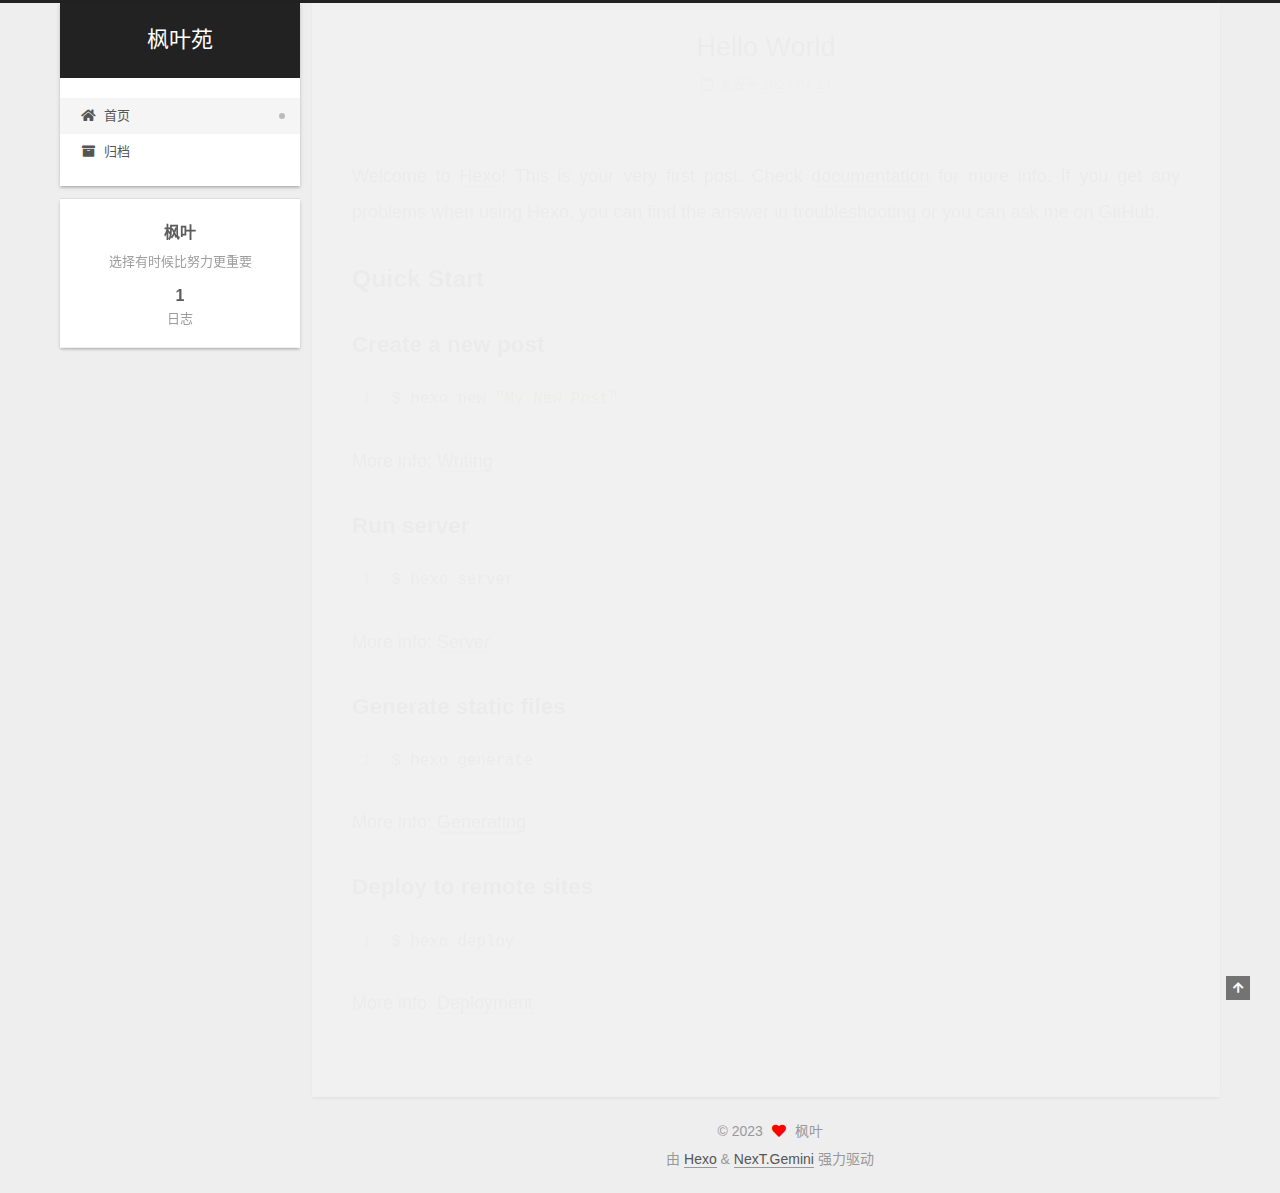
<file: index.html>
<!DOCTYPE html>
<html lang="zh-CN">
<head>
  <meta charset="UTF-8">
<meta name="viewport" content="width=device-width, initial-scale=1, maximum-scale=2">
<meta name="theme-color" content="#222">
<meta name="generator" content="Hexo 6.3.0">
  <link rel="apple-touch-icon" sizes="180x180" href="/images/apple-touch-icon-next.png">
  <link rel="icon" type="image/png" sizes="32x32" href="/images/favicon-32x32-next.png">
  <link rel="icon" type="image/png" sizes="16x16" href="/images/favicon-16x16-next.png">
  <link rel="mask-icon" href="/images/logo.svg" color="#222">

<link rel="stylesheet" href="/css/main.css">


<link rel="stylesheet" href="/lib/font-awesome/css/all.min.css">

<script id="hexo-configurations">
    var NexT = window.NexT || {};
    var CONFIG = {"hostname":"example.com","root":"/","scheme":"Gemini","version":"7.8.0","exturl":false,"sidebar":{"position":"left","display":"post","padding":18,"offset":12,"onmobile":false},"copycode":{"enable":false,"show_result":false,"style":null},"back2top":{"enable":true,"sidebar":false,"scrollpercent":false},"bookmark":{"enable":false,"color":"#222","save":"auto"},"fancybox":false,"mediumzoom":false,"lazyload":false,"pangu":false,"comments":{"style":"tabs","active":null,"storage":true,"lazyload":false,"nav":null},"algolia":{"hits":{"per_page":10},"labels":{"input_placeholder":"Search for Posts","hits_empty":"We didn't find any results for the search: ${query}","hits_stats":"${hits} results found in ${time} ms"}},"localsearch":{"enable":false,"trigger":"auto","top_n_per_article":1,"unescape":false,"preload":false},"motion":{"enable":true,"async":false,"transition":{"post_block":"fadeIn","post_header":"slideDownIn","post_body":"slideDownIn","coll_header":"slideLeftIn","sidebar":"slideUpIn"}}};
  </script>

  <meta name="description" content="选择有时候比努力更重要">
<meta property="og:type" content="website">
<meta property="og:title" content="枫叶苑">
<meta property="og:url" content="http://example.com/index.html">
<meta property="og:site_name" content="枫叶苑">
<meta property="og:description" content="选择有时候比努力更重要">
<meta property="og:locale" content="zh_CN">
<meta property="article:author" content="枫叶">
<meta name="twitter:card" content="summary">

<link rel="canonical" href="http://example.com/">


<script id="page-configurations">
  // https://hexo.io/docs/variables.html
  CONFIG.page = {
    sidebar: "",
    isHome : true,
    isPost : false,
    lang   : 'zh-CN'
  };
</script>

  <title>枫叶苑</title>
  






  <noscript>
  <style>
  .use-motion .brand,
  .use-motion .menu-item,
  .sidebar-inner,
  .use-motion .post-block,
  .use-motion .pagination,
  .use-motion .comments,
  .use-motion .post-header,
  .use-motion .post-body,
  .use-motion .collection-header { opacity: initial; }

  .use-motion .site-title,
  .use-motion .site-subtitle {
    opacity: initial;
    top: initial;
  }

  .use-motion .logo-line-before i { left: initial; }
  .use-motion .logo-line-after i { right: initial; }
  </style>
</noscript>

</head>

<body itemscope itemtype="http://schema.org/WebPage">
  <div class="container use-motion">
    <div class="headband"></div>

    <header class="header" itemscope itemtype="http://schema.org/WPHeader">
      <div class="header-inner"><div class="site-brand-container">
  <div class="site-nav-toggle">
    <div class="toggle" aria-label="切换导航栏">
      <span class="toggle-line toggle-line-first"></span>
      <span class="toggle-line toggle-line-middle"></span>
      <span class="toggle-line toggle-line-last"></span>
    </div>
  </div>

  <div class="site-meta">

    <a href="/" class="brand" rel="start">
      <span class="logo-line-before"><i></i></span>
      <h1 class="site-title">枫叶苑</h1>
      <span class="logo-line-after"><i></i></span>
    </a>
  </div>

  <div class="site-nav-right">
    <div class="toggle popup-trigger">
    </div>
  </div>
</div>




<nav class="site-nav">
  <ul id="menu" class="main-menu menu">
        <li class="menu-item menu-item-home">

    <a href="/" rel="section"><i class="fa fa-home fa-fw"></i>首页</a>

  </li>
        <li class="menu-item menu-item-archives">

    <a href="/archives/" rel="section"><i class="fa fa-archive fa-fw"></i>归档</a>

  </li>
  </ul>
</nav>




</div>
    </header>

    
  <div class="back-to-top">
    <i class="fa fa-arrow-up"></i>
    <span>0%</span>
  </div>


    <main class="main">
      <div class="main-inner">
        <div class="content-wrap">
          

          <div class="content index posts-expand">
            
      
  
  
  <article itemscope itemtype="http://schema.org/Article" class="post-block" lang="zh-CN">
    <link itemprop="mainEntityOfPage" href="http://example.com/2023/04/13/hello-world/">

    <span hidden itemprop="author" itemscope itemtype="http://schema.org/Person">
      <meta itemprop="image" content="/images/avatar.gif">
      <meta itemprop="name" content="枫叶">
      <meta itemprop="description" content="选择有时候比努力更重要">
    </span>

    <span hidden itemprop="publisher" itemscope itemtype="http://schema.org/Organization">
      <meta itemprop="name" content="枫叶苑">
    </span>
      <header class="post-header">
        <h2 class="post-title" itemprop="name headline">
          
            <a href="/2023/04/13/hello-world/" class="post-title-link" itemprop="url">Hello World</a>
        </h2>

        <div class="post-meta">
            <span class="post-meta-item">
              <span class="post-meta-item-icon">
                <i class="far fa-calendar"></i>
              </span>
              <span class="post-meta-item-text">发表于</span>

              <time title="创建时间：2023-04-13 11:12:58" itemprop="dateCreated datePublished" datetime="2023-04-13T11:12:58+08:00">2023-04-13</time>
            </span>

          

        </div>
      </header>

    
    
    
    <div class="post-body" itemprop="articleBody">

      
          <p>Welcome to <a target="_blank" rel="noopener" href="https://hexo.io/">Hexo</a>! This is your very first post. Check <a target="_blank" rel="noopener" href="https://hexo.io/docs/">documentation</a> for more info. If you get any problems when using Hexo, you can find the answer in <a target="_blank" rel="noopener" href="https://hexo.io/docs/troubleshooting.html">troubleshooting</a> or you can ask me on <a target="_blank" rel="noopener" href="https://github.com/hexojs/hexo/issues">GitHub</a>.</p>
<h2 id="Quick-Start"><a href="#Quick-Start" class="headerlink" title="Quick Start"></a>Quick Start</h2><h3 id="Create-a-new-post"><a href="#Create-a-new-post" class="headerlink" title="Create a new post"></a>Create a new post</h3><figure class="highlight bash"><table><tr><td class="gutter"><pre><span class="line">1</span><br></pre></td><td class="code"><pre><span class="line">$ hexo new <span class="string">&quot;My New Post&quot;</span></span><br></pre></td></tr></table></figure>

<p>More info: <a target="_blank" rel="noopener" href="https://hexo.io/docs/writing.html">Writing</a></p>
<h3 id="Run-server"><a href="#Run-server" class="headerlink" title="Run server"></a>Run server</h3><figure class="highlight bash"><table><tr><td class="gutter"><pre><span class="line">1</span><br></pre></td><td class="code"><pre><span class="line">$ hexo server</span><br></pre></td></tr></table></figure>

<p>More info: <a target="_blank" rel="noopener" href="https://hexo.io/docs/server.html">Server</a></p>
<h3 id="Generate-static-files"><a href="#Generate-static-files" class="headerlink" title="Generate static files"></a>Generate static files</h3><figure class="highlight bash"><table><tr><td class="gutter"><pre><span class="line">1</span><br></pre></td><td class="code"><pre><span class="line">$ hexo generate</span><br></pre></td></tr></table></figure>

<p>More info: <a target="_blank" rel="noopener" href="https://hexo.io/docs/generating.html">Generating</a></p>
<h3 id="Deploy-to-remote-sites"><a href="#Deploy-to-remote-sites" class="headerlink" title="Deploy to remote sites"></a>Deploy to remote sites</h3><figure class="highlight bash"><table><tr><td class="gutter"><pre><span class="line">1</span><br></pre></td><td class="code"><pre><span class="line">$ hexo deploy</span><br></pre></td></tr></table></figure>

<p>More info: <a target="_blank" rel="noopener" href="https://hexo.io/docs/one-command-deployment.html">Deployment</a></p>

      
    </div>

    
    
    
      <footer class="post-footer">
        <div class="post-eof"></div>
      </footer>
  </article>
  
  
  


  



          </div>
          

<script>
  window.addEventListener('tabs:register', () => {
    let { activeClass } = CONFIG.comments;
    if (CONFIG.comments.storage) {
      activeClass = localStorage.getItem('comments_active') || activeClass;
    }
    if (activeClass) {
      let activeTab = document.querySelector(`a[href="#comment-${activeClass}"]`);
      if (activeTab) {
        activeTab.click();
      }
    }
  });
  if (CONFIG.comments.storage) {
    window.addEventListener('tabs:click', event => {
      if (!event.target.matches('.tabs-comment .tab-content .tab-pane')) return;
      let commentClass = event.target.classList[1];
      localStorage.setItem('comments_active', commentClass);
    });
  }
</script>

        </div>
          
  
  <div class="toggle sidebar-toggle">
    <span class="toggle-line toggle-line-first"></span>
    <span class="toggle-line toggle-line-middle"></span>
    <span class="toggle-line toggle-line-last"></span>
  </div>

  <aside class="sidebar">
    <div class="sidebar-inner">

      <ul class="sidebar-nav motion-element">
        <li class="sidebar-nav-toc">
          文章目录
        </li>
        <li class="sidebar-nav-overview">
          站点概览
        </li>
      </ul>

      <!--noindex-->
      <div class="post-toc-wrap sidebar-panel">
      </div>
      <!--/noindex-->

      <div class="site-overview-wrap sidebar-panel">
        <div class="site-author motion-element" itemprop="author" itemscope itemtype="http://schema.org/Person">
  <p class="site-author-name" itemprop="name">枫叶</p>
  <div class="site-description" itemprop="description">选择有时候比努力更重要</div>
</div>
<div class="site-state-wrap motion-element">
  <nav class="site-state">
      <div class="site-state-item site-state-posts">
          <a href="/archives/">
        
          <span class="site-state-item-count">1</span>
          <span class="site-state-item-name">日志</span>
        </a>
      </div>
  </nav>
</div>



      </div>

    </div>
  </aside>
  <div id="sidebar-dimmer"></div>


      </div>
    </main>

    <footer class="footer">
      <div class="footer-inner">
        

        

<div class="copyright">
  
  &copy; 
  <span itemprop="copyrightYear">2023</span>
  <span class="with-love">
    <i class="fa fa-heart"></i>
  </span>
  <span class="author" itemprop="copyrightHolder">枫叶</span>
</div>
  <div class="powered-by">由 <a href="https://hexo.io/" class="theme-link" rel="noopener" target="_blank">Hexo</a> & <a href="https://theme-next.org/" class="theme-link" rel="noopener" target="_blank">NexT.Gemini</a> 强力驱动
  </div>

        








      </div>
    </footer>
  </div>

  
  <script src="/lib/anime.min.js"></script>
  <script src="/lib/velocity/velocity.min.js"></script>
  <script src="/lib/velocity/velocity.ui.min.js"></script>

<script src="/js/utils.js"></script>

<script src="/js/motion.js"></script>


<script src="/js/schemes/pisces.js"></script>


<script src="/js/next-boot.js"></script>




  















  

  

</body>
</html>
</file>
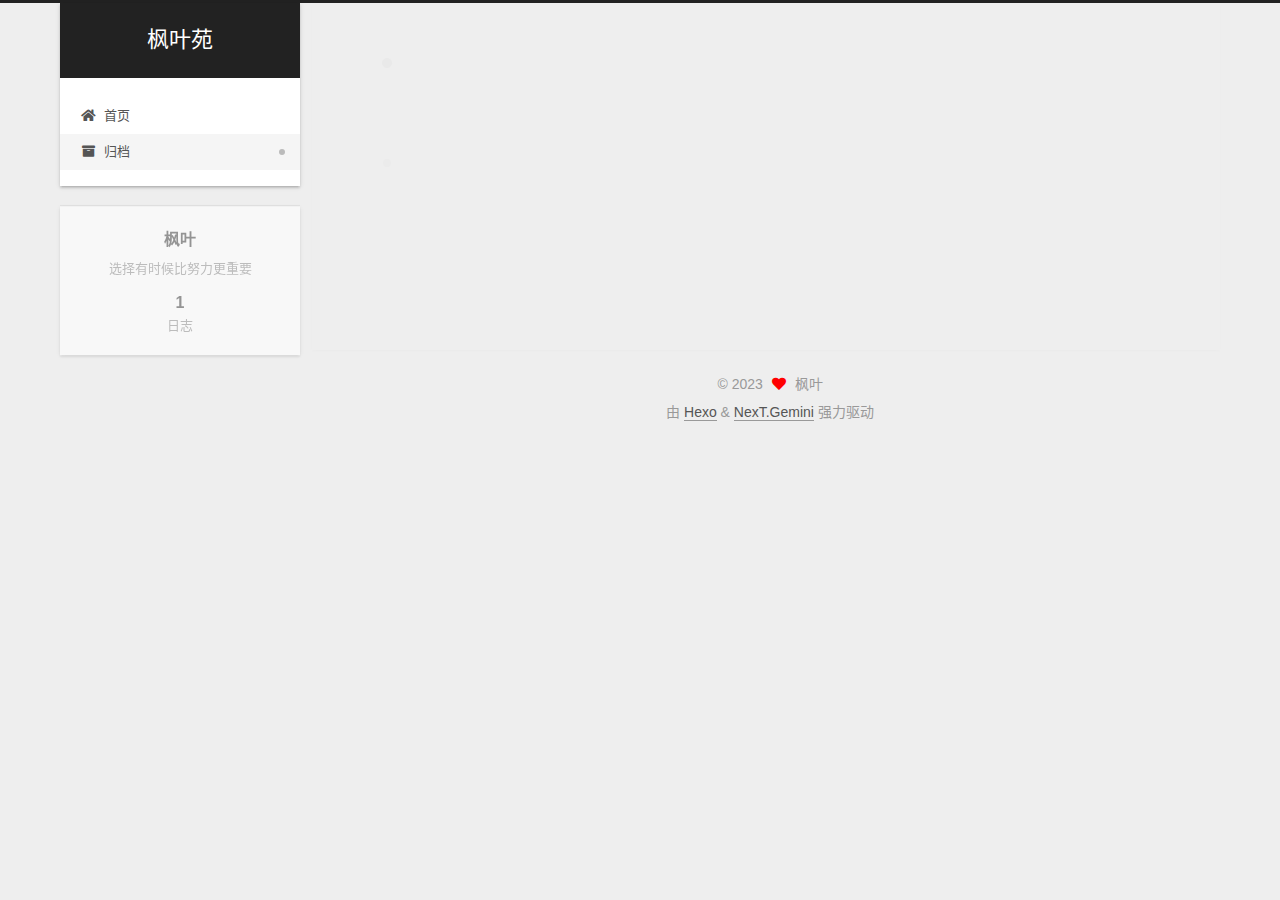
<file: archives/index.html>
<!DOCTYPE html>
<html lang="zh-CN">
<head>
  <meta charset="UTF-8">
<meta name="viewport" content="width=device-width, initial-scale=1, maximum-scale=2">
<meta name="theme-color" content="#222">
<meta name="generator" content="Hexo 6.3.0">
  <link rel="apple-touch-icon" sizes="180x180" href="/images/apple-touch-icon-next.png">
  <link rel="icon" type="image/png" sizes="32x32" href="/images/favicon-32x32-next.png">
  <link rel="icon" type="image/png" sizes="16x16" href="/images/favicon-16x16-next.png">
  <link rel="mask-icon" href="/images/logo.svg" color="#222">

<link rel="stylesheet" href="/css/main.css">


<link rel="stylesheet" href="/lib/font-awesome/css/all.min.css">

<script id="hexo-configurations">
    var NexT = window.NexT || {};
    var CONFIG = {"hostname":"example.com","root":"/","scheme":"Gemini","version":"7.8.0","exturl":false,"sidebar":{"position":"left","display":"post","padding":18,"offset":12,"onmobile":false},"copycode":{"enable":false,"show_result":false,"style":null},"back2top":{"enable":true,"sidebar":false,"scrollpercent":false},"bookmark":{"enable":false,"color":"#222","save":"auto"},"fancybox":false,"mediumzoom":false,"lazyload":false,"pangu":false,"comments":{"style":"tabs","active":null,"storage":true,"lazyload":false,"nav":null},"algolia":{"hits":{"per_page":10},"labels":{"input_placeholder":"Search for Posts","hits_empty":"We didn't find any results for the search: ${query}","hits_stats":"${hits} results found in ${time} ms"}},"localsearch":{"enable":false,"trigger":"auto","top_n_per_article":1,"unescape":false,"preload":false},"motion":{"enable":true,"async":false,"transition":{"post_block":"fadeIn","post_header":"slideDownIn","post_body":"slideDownIn","coll_header":"slideLeftIn","sidebar":"slideUpIn"}}};
  </script>

  <meta name="description" content="选择有时候比努力更重要">
<meta property="og:type" content="website">
<meta property="og:title" content="枫叶苑">
<meta property="og:url" content="http://example.com/archives/index.html">
<meta property="og:site_name" content="枫叶苑">
<meta property="og:description" content="选择有时候比努力更重要">
<meta property="og:locale" content="zh_CN">
<meta property="article:author" content="枫叶">
<meta name="twitter:card" content="summary">

<link rel="canonical" href="http://example.com/archives/">


<script id="page-configurations">
  // https://hexo.io/docs/variables.html
  CONFIG.page = {
    sidebar: "",
    isHome : false,
    isPost : false,
    lang   : 'zh-CN'
  };
</script>

  <title>归档 | 枫叶苑</title>
  






  <noscript>
  <style>
  .use-motion .brand,
  .use-motion .menu-item,
  .sidebar-inner,
  .use-motion .post-block,
  .use-motion .pagination,
  .use-motion .comments,
  .use-motion .post-header,
  .use-motion .post-body,
  .use-motion .collection-header { opacity: initial; }

  .use-motion .site-title,
  .use-motion .site-subtitle {
    opacity: initial;
    top: initial;
  }

  .use-motion .logo-line-before i { left: initial; }
  .use-motion .logo-line-after i { right: initial; }
  </style>
</noscript>

</head>

<body itemscope itemtype="http://schema.org/WebPage">
  <div class="container use-motion">
    <div class="headband"></div>

    <header class="header" itemscope itemtype="http://schema.org/WPHeader">
      <div class="header-inner"><div class="site-brand-container">
  <div class="site-nav-toggle">
    <div class="toggle" aria-label="切换导航栏">
      <span class="toggle-line toggle-line-first"></span>
      <span class="toggle-line toggle-line-middle"></span>
      <span class="toggle-line toggle-line-last"></span>
    </div>
  </div>

  <div class="site-meta">

    <a href="/" class="brand" rel="start">
      <span class="logo-line-before"><i></i></span>
      <h1 class="site-title">枫叶苑</h1>
      <span class="logo-line-after"><i></i></span>
    </a>
  </div>

  <div class="site-nav-right">
    <div class="toggle popup-trigger">
    </div>
  </div>
</div>




<nav class="site-nav">
  <ul id="menu" class="main-menu menu">
        <li class="menu-item menu-item-home">

    <a href="/" rel="section"><i class="fa fa-home fa-fw"></i>首页</a>

  </li>
        <li class="menu-item menu-item-archives">

    <a href="/archives/" rel="section"><i class="fa fa-archive fa-fw"></i>归档</a>

  </li>
  </ul>
</nav>




</div>
    </header>

    
  <div class="back-to-top">
    <i class="fa fa-arrow-up"></i>
    <span>0%</span>
  </div>


    <main class="main">
      <div class="main-inner">
        <div class="content-wrap">
          

          <div class="content archive">
            

  
  
  
  <div class="post-block">
    <div class="posts-collapse">
      <div class="collection-title">
        <span class="collection-header">嗯..! 目前共计 1 篇日志。 继续努力。</span>
      </div>

      
    <div class="collection-year">
      <span class="collection-header">2023</span>
    </div>

  <article itemscope itemtype="http://schema.org/Article">
    <header class="post-header">

      <div class="post-meta">
        <time itemprop="dateCreated"
              datetime="2023-04-13T11:12:58+08:00"
              content="2023-04-13">
          04-13
        </time>
      </div>

      <div class="post-title">
          <a class="post-title-link" href="/2023/04/13/hello-world/" itemprop="url">
            <span itemprop="name">Hello World</span>
          </a>
      </div>

    </header>
  </article>


    </div>
  </div>
  
  
  

  



          </div>
          

<script>
  window.addEventListener('tabs:register', () => {
    let { activeClass } = CONFIG.comments;
    if (CONFIG.comments.storage) {
      activeClass = localStorage.getItem('comments_active') || activeClass;
    }
    if (activeClass) {
      let activeTab = document.querySelector(`a[href="#comment-${activeClass}"]`);
      if (activeTab) {
        activeTab.click();
      }
    }
  });
  if (CONFIG.comments.storage) {
    window.addEventListener('tabs:click', event => {
      if (!event.target.matches('.tabs-comment .tab-content .tab-pane')) return;
      let commentClass = event.target.classList[1];
      localStorage.setItem('comments_active', commentClass);
    });
  }
</script>

        </div>
          
  
  <div class="toggle sidebar-toggle">
    <span class="toggle-line toggle-line-first"></span>
    <span class="toggle-line toggle-line-middle"></span>
    <span class="toggle-line toggle-line-last"></span>
  </div>

  <aside class="sidebar">
    <div class="sidebar-inner">

      <ul class="sidebar-nav motion-element">
        <li class="sidebar-nav-toc">
          文章目录
        </li>
        <li class="sidebar-nav-overview">
          站点概览
        </li>
      </ul>

      <!--noindex-->
      <div class="post-toc-wrap sidebar-panel">
      </div>
      <!--/noindex-->

      <div class="site-overview-wrap sidebar-panel">
        <div class="site-author motion-element" itemprop="author" itemscope itemtype="http://schema.org/Person">
  <p class="site-author-name" itemprop="name">枫叶</p>
  <div class="site-description" itemprop="description">选择有时候比努力更重要</div>
</div>
<div class="site-state-wrap motion-element">
  <nav class="site-state">
      <div class="site-state-item site-state-posts">
          <a href="/archives/">
        
          <span class="site-state-item-count">1</span>
          <span class="site-state-item-name">日志</span>
        </a>
      </div>
  </nav>
</div>



      </div>

    </div>
  </aside>
  <div id="sidebar-dimmer"></div>


      </div>
    </main>

    <footer class="footer">
      <div class="footer-inner">
        

        

<div class="copyright">
  
  &copy; 
  <span itemprop="copyrightYear">2023</span>
  <span class="with-love">
    <i class="fa fa-heart"></i>
  </span>
  <span class="author" itemprop="copyrightHolder">枫叶</span>
</div>
  <div class="powered-by">由 <a href="https://hexo.io/" class="theme-link" rel="noopener" target="_blank">Hexo</a> & <a href="https://theme-next.org/" class="theme-link" rel="noopener" target="_blank">NexT.Gemini</a> 强力驱动
  </div>

        








      </div>
    </footer>
  </div>

  
  <script src="/lib/anime.min.js"></script>
  <script src="/lib/velocity/velocity.min.js"></script>
  <script src="/lib/velocity/velocity.ui.min.js"></script>

<script src="/js/utils.js"></script>

<script src="/js/motion.js"></script>


<script src="/js/schemes/pisces.js"></script>


<script src="/js/next-boot.js"></script>




  















  

  

</body>
</html>
</file>
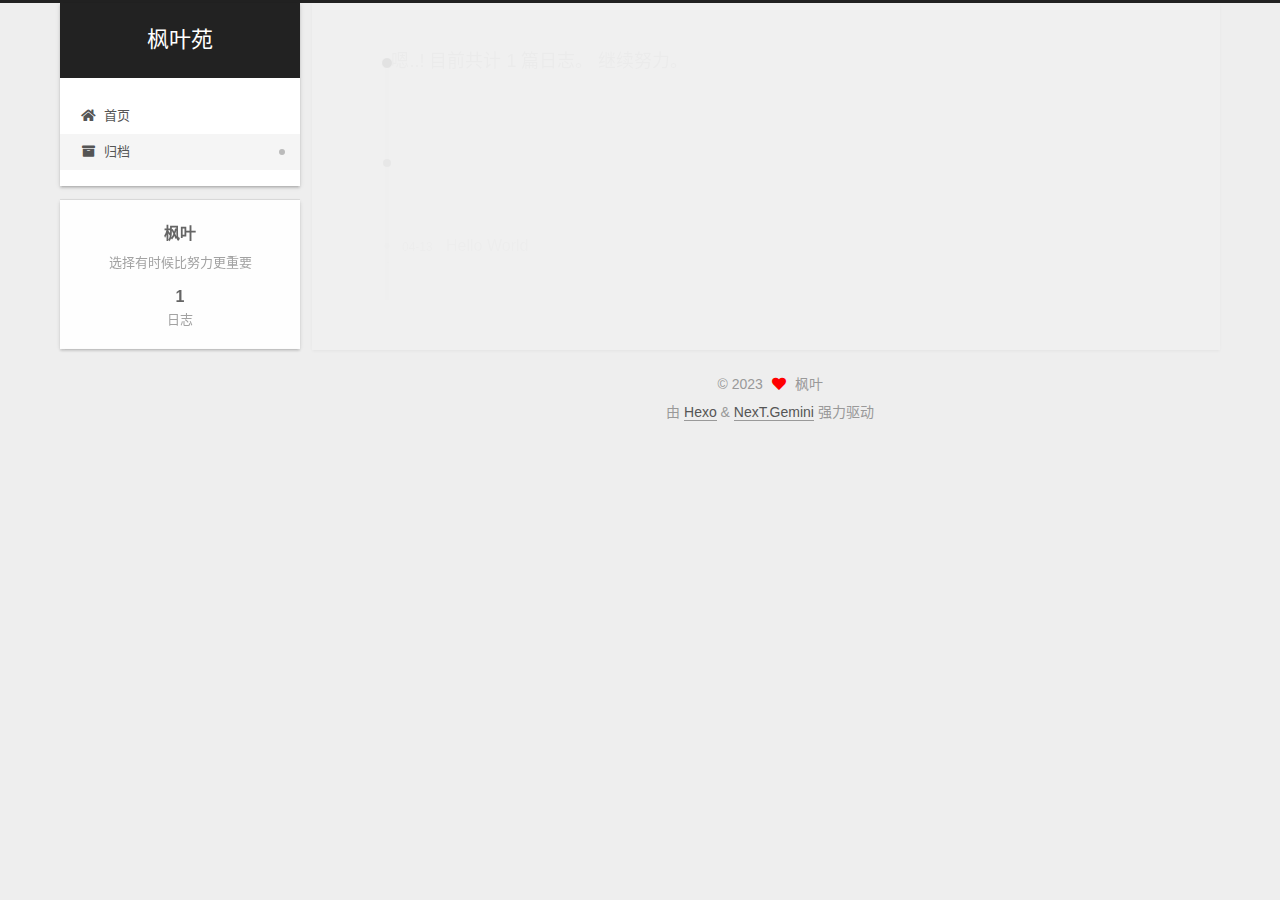
<file: archives/2023/index.html>
<!DOCTYPE html>
<html lang="zh-CN">
<head>
  <meta charset="UTF-8">
<meta name="viewport" content="width=device-width, initial-scale=1, maximum-scale=2">
<meta name="theme-color" content="#222">
<meta name="generator" content="Hexo 6.3.0">
  <link rel="apple-touch-icon" sizes="180x180" href="/images/apple-touch-icon-next.png">
  <link rel="icon" type="image/png" sizes="32x32" href="/images/favicon-32x32-next.png">
  <link rel="icon" type="image/png" sizes="16x16" href="/images/favicon-16x16-next.png">
  <link rel="mask-icon" href="/images/logo.svg" color="#222">

<link rel="stylesheet" href="/css/main.css">


<link rel="stylesheet" href="/lib/font-awesome/css/all.min.css">

<script id="hexo-configurations">
    var NexT = window.NexT || {};
    var CONFIG = {"hostname":"example.com","root":"/","scheme":"Gemini","version":"7.8.0","exturl":false,"sidebar":{"position":"left","display":"post","padding":18,"offset":12,"onmobile":false},"copycode":{"enable":false,"show_result":false,"style":null},"back2top":{"enable":true,"sidebar":false,"scrollpercent":false},"bookmark":{"enable":false,"color":"#222","save":"auto"},"fancybox":false,"mediumzoom":false,"lazyload":false,"pangu":false,"comments":{"style":"tabs","active":null,"storage":true,"lazyload":false,"nav":null},"algolia":{"hits":{"per_page":10},"labels":{"input_placeholder":"Search for Posts","hits_empty":"We didn't find any results for the search: ${query}","hits_stats":"${hits} results found in ${time} ms"}},"localsearch":{"enable":false,"trigger":"auto","top_n_per_article":1,"unescape":false,"preload":false},"motion":{"enable":true,"async":false,"transition":{"post_block":"fadeIn","post_header":"slideDownIn","post_body":"slideDownIn","coll_header":"slideLeftIn","sidebar":"slideUpIn"}}};
  </script>

  <meta name="description" content="选择有时候比努力更重要">
<meta property="og:type" content="website">
<meta property="og:title" content="枫叶苑">
<meta property="og:url" content="http://example.com/archives/2023/index.html">
<meta property="og:site_name" content="枫叶苑">
<meta property="og:description" content="选择有时候比努力更重要">
<meta property="og:locale" content="zh_CN">
<meta property="article:author" content="枫叶">
<meta name="twitter:card" content="summary">

<link rel="canonical" href="http://example.com/archives/2023/">


<script id="page-configurations">
  // https://hexo.io/docs/variables.html
  CONFIG.page = {
    sidebar: "",
    isHome : false,
    isPost : false,
    lang   : 'zh-CN'
  };
</script>

  <title>归档 | 枫叶苑</title>
  






  <noscript>
  <style>
  .use-motion .brand,
  .use-motion .menu-item,
  .sidebar-inner,
  .use-motion .post-block,
  .use-motion .pagination,
  .use-motion .comments,
  .use-motion .post-header,
  .use-motion .post-body,
  .use-motion .collection-header { opacity: initial; }

  .use-motion .site-title,
  .use-motion .site-subtitle {
    opacity: initial;
    top: initial;
  }

  .use-motion .logo-line-before i { left: initial; }
  .use-motion .logo-line-after i { right: initial; }
  </style>
</noscript>

</head>

<body itemscope itemtype="http://schema.org/WebPage">
  <div class="container use-motion">
    <div class="headband"></div>

    <header class="header" itemscope itemtype="http://schema.org/WPHeader">
      <div class="header-inner"><div class="site-brand-container">
  <div class="site-nav-toggle">
    <div class="toggle" aria-label="切换导航栏">
      <span class="toggle-line toggle-line-first"></span>
      <span class="toggle-line toggle-line-middle"></span>
      <span class="toggle-line toggle-line-last"></span>
    </div>
  </div>

  <div class="site-meta">

    <a href="/" class="brand" rel="start">
      <span class="logo-line-before"><i></i></span>
      <h1 class="site-title">枫叶苑</h1>
      <span class="logo-line-after"><i></i></span>
    </a>
  </div>

  <div class="site-nav-right">
    <div class="toggle popup-trigger">
    </div>
  </div>
</div>




<nav class="site-nav">
  <ul id="menu" class="main-menu menu">
        <li class="menu-item menu-item-home">

    <a href="/" rel="section"><i class="fa fa-home fa-fw"></i>首页</a>

  </li>
        <li class="menu-item menu-item-archives">

    <a href="/archives/" rel="section"><i class="fa fa-archive fa-fw"></i>归档</a>

  </li>
  </ul>
</nav>




</div>
    </header>

    
  <div class="back-to-top">
    <i class="fa fa-arrow-up"></i>
    <span>0%</span>
  </div>


    <main class="main">
      <div class="main-inner">
        <div class="content-wrap">
          

          <div class="content archive">
            

  
  
  
  <div class="post-block">
    <div class="posts-collapse">
      <div class="collection-title">
        <span class="collection-header">嗯..! 目前共计 1 篇日志。 继续努力。</span>
      </div>

      
    <div class="collection-year">
      <span class="collection-header">2023</span>
    </div>

  <article itemscope itemtype="http://schema.org/Article">
    <header class="post-header">

      <div class="post-meta">
        <time itemprop="dateCreated"
              datetime="2023-04-13T11:12:58+08:00"
              content="2023-04-13">
          04-13
        </time>
      </div>

      <div class="post-title">
          <a class="post-title-link" href="/2023/04/13/hello-world/" itemprop="url">
            <span itemprop="name">Hello World</span>
          </a>
      </div>

    </header>
  </article>


    </div>
  </div>
  
  
  

  



          </div>
          

<script>
  window.addEventListener('tabs:register', () => {
    let { activeClass } = CONFIG.comments;
    if (CONFIG.comments.storage) {
      activeClass = localStorage.getItem('comments_active') || activeClass;
    }
    if (activeClass) {
      let activeTab = document.querySelector(`a[href="#comment-${activeClass}"]`);
      if (activeTab) {
        activeTab.click();
      }
    }
  });
  if (CONFIG.comments.storage) {
    window.addEventListener('tabs:click', event => {
      if (!event.target.matches('.tabs-comment .tab-content .tab-pane')) return;
      let commentClass = event.target.classList[1];
      localStorage.setItem('comments_active', commentClass);
    });
  }
</script>

        </div>
          
  
  <div class="toggle sidebar-toggle">
    <span class="toggle-line toggle-line-first"></span>
    <span class="toggle-line toggle-line-middle"></span>
    <span class="toggle-line toggle-line-last"></span>
  </div>

  <aside class="sidebar">
    <div class="sidebar-inner">

      <ul class="sidebar-nav motion-element">
        <li class="sidebar-nav-toc">
          文章目录
        </li>
        <li class="sidebar-nav-overview">
          站点概览
        </li>
      </ul>

      <!--noindex-->
      <div class="post-toc-wrap sidebar-panel">
      </div>
      <!--/noindex-->

      <div class="site-overview-wrap sidebar-panel">
        <div class="site-author motion-element" itemprop="author" itemscope itemtype="http://schema.org/Person">
  <p class="site-author-name" itemprop="name">枫叶</p>
  <div class="site-description" itemprop="description">选择有时候比努力更重要</div>
</div>
<div class="site-state-wrap motion-element">
  <nav class="site-state">
      <div class="site-state-item site-state-posts">
          <a href="/archives/">
        
          <span class="site-state-item-count">1</span>
          <span class="site-state-item-name">日志</span>
        </a>
      </div>
  </nav>
</div>



      </div>

    </div>
  </aside>
  <div id="sidebar-dimmer"></div>


      </div>
    </main>

    <footer class="footer">
      <div class="footer-inner">
        

        

<div class="copyright">
  
  &copy; 
  <span itemprop="copyrightYear">2023</span>
  <span class="with-love">
    <i class="fa fa-heart"></i>
  </span>
  <span class="author" itemprop="copyrightHolder">枫叶</span>
</div>
  <div class="powered-by">由 <a href="https://hexo.io/" class="theme-link" rel="noopener" target="_blank">Hexo</a> & <a href="https://theme-next.org/" class="theme-link" rel="noopener" target="_blank">NexT.Gemini</a> 强力驱动
  </div>

        








      </div>
    </footer>
  </div>

  
  <script src="/lib/anime.min.js"></script>
  <script src="/lib/velocity/velocity.min.js"></script>
  <script src="/lib/velocity/velocity.ui.min.js"></script>

<script src="/js/utils.js"></script>

<script src="/js/motion.js"></script>


<script src="/js/schemes/pisces.js"></script>


<script src="/js/next-boot.js"></script>




  















  

  

</body>
</html>
</file>
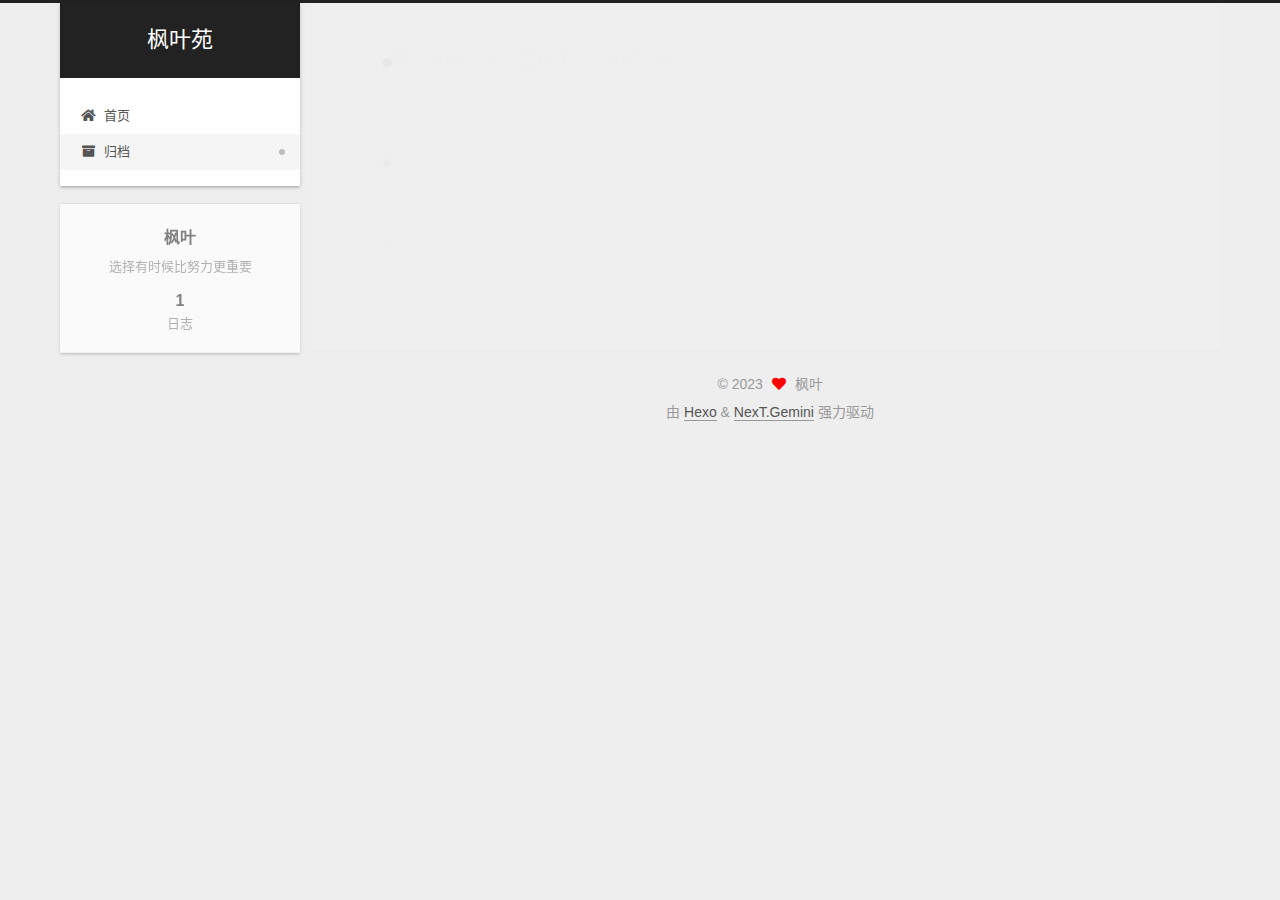
<file: archives/2023/04/index.html>
<!DOCTYPE html>
<html lang="zh-CN">
<head>
  <meta charset="UTF-8">
<meta name="viewport" content="width=device-width, initial-scale=1, maximum-scale=2">
<meta name="theme-color" content="#222">
<meta name="generator" content="Hexo 6.3.0">
  <link rel="apple-touch-icon" sizes="180x180" href="/images/apple-touch-icon-next.png">
  <link rel="icon" type="image/png" sizes="32x32" href="/images/favicon-32x32-next.png">
  <link rel="icon" type="image/png" sizes="16x16" href="/images/favicon-16x16-next.png">
  <link rel="mask-icon" href="/images/logo.svg" color="#222">

<link rel="stylesheet" href="/css/main.css">


<link rel="stylesheet" href="/lib/font-awesome/css/all.min.css">

<script id="hexo-configurations">
    var NexT = window.NexT || {};
    var CONFIG = {"hostname":"example.com","root":"/","scheme":"Gemini","version":"7.8.0","exturl":false,"sidebar":{"position":"left","display":"post","padding":18,"offset":12,"onmobile":false},"copycode":{"enable":false,"show_result":false,"style":null},"back2top":{"enable":true,"sidebar":false,"scrollpercent":false},"bookmark":{"enable":false,"color":"#222","save":"auto"},"fancybox":false,"mediumzoom":false,"lazyload":false,"pangu":false,"comments":{"style":"tabs","active":null,"storage":true,"lazyload":false,"nav":null},"algolia":{"hits":{"per_page":10},"labels":{"input_placeholder":"Search for Posts","hits_empty":"We didn't find any results for the search: ${query}","hits_stats":"${hits} results found in ${time} ms"}},"localsearch":{"enable":false,"trigger":"auto","top_n_per_article":1,"unescape":false,"preload":false},"motion":{"enable":true,"async":false,"transition":{"post_block":"fadeIn","post_header":"slideDownIn","post_body":"slideDownIn","coll_header":"slideLeftIn","sidebar":"slideUpIn"}}};
  </script>

  <meta name="description" content="选择有时候比努力更重要">
<meta property="og:type" content="website">
<meta property="og:title" content="枫叶苑">
<meta property="og:url" content="http://example.com/archives/2023/04/index.html">
<meta property="og:site_name" content="枫叶苑">
<meta property="og:description" content="选择有时候比努力更重要">
<meta property="og:locale" content="zh_CN">
<meta property="article:author" content="枫叶">
<meta name="twitter:card" content="summary">

<link rel="canonical" href="http://example.com/archives/2023/04/">


<script id="page-configurations">
  // https://hexo.io/docs/variables.html
  CONFIG.page = {
    sidebar: "",
    isHome : false,
    isPost : false,
    lang   : 'zh-CN'
  };
</script>

  <title>归档 | 枫叶苑</title>
  






  <noscript>
  <style>
  .use-motion .brand,
  .use-motion .menu-item,
  .sidebar-inner,
  .use-motion .post-block,
  .use-motion .pagination,
  .use-motion .comments,
  .use-motion .post-header,
  .use-motion .post-body,
  .use-motion .collection-header { opacity: initial; }

  .use-motion .site-title,
  .use-motion .site-subtitle {
    opacity: initial;
    top: initial;
  }

  .use-motion .logo-line-before i { left: initial; }
  .use-motion .logo-line-after i { right: initial; }
  </style>
</noscript>

</head>

<body itemscope itemtype="http://schema.org/WebPage">
  <div class="container use-motion">
    <div class="headband"></div>

    <header class="header" itemscope itemtype="http://schema.org/WPHeader">
      <div class="header-inner"><div class="site-brand-container">
  <div class="site-nav-toggle">
    <div class="toggle" aria-label="切换导航栏">
      <span class="toggle-line toggle-line-first"></span>
      <span class="toggle-line toggle-line-middle"></span>
      <span class="toggle-line toggle-line-last"></span>
    </div>
  </div>

  <div class="site-meta">

    <a href="/" class="brand" rel="start">
      <span class="logo-line-before"><i></i></span>
      <h1 class="site-title">枫叶苑</h1>
      <span class="logo-line-after"><i></i></span>
    </a>
  </div>

  <div class="site-nav-right">
    <div class="toggle popup-trigger">
    </div>
  </div>
</div>




<nav class="site-nav">
  <ul id="menu" class="main-menu menu">
        <li class="menu-item menu-item-home">

    <a href="/" rel="section"><i class="fa fa-home fa-fw"></i>首页</a>

  </li>
        <li class="menu-item menu-item-archives">

    <a href="/archives/" rel="section"><i class="fa fa-archive fa-fw"></i>归档</a>

  </li>
  </ul>
</nav>




</div>
    </header>

    
  <div class="back-to-top">
    <i class="fa fa-arrow-up"></i>
    <span>0%</span>
  </div>


    <main class="main">
      <div class="main-inner">
        <div class="content-wrap">
          

          <div class="content archive">
            

  
  
  
  <div class="post-block">
    <div class="posts-collapse">
      <div class="collection-title">
        <span class="collection-header">嗯..! 目前共计 1 篇日志。 继续努力。</span>
      </div>

      
    <div class="collection-year">
      <span class="collection-header">2023</span>
    </div>

  <article itemscope itemtype="http://schema.org/Article">
    <header class="post-header">

      <div class="post-meta">
        <time itemprop="dateCreated"
              datetime="2023-04-13T11:12:58+08:00"
              content="2023-04-13">
          04-13
        </time>
      </div>

      <div class="post-title">
          <a class="post-title-link" href="/2023/04/13/hello-world/" itemprop="url">
            <span itemprop="name">Hello World</span>
          </a>
      </div>

    </header>
  </article>


    </div>
  </div>
  
  
  

  



          </div>
          

<script>
  window.addEventListener('tabs:register', () => {
    let { activeClass } = CONFIG.comments;
    if (CONFIG.comments.storage) {
      activeClass = localStorage.getItem('comments_active') || activeClass;
    }
    if (activeClass) {
      let activeTab = document.querySelector(`a[href="#comment-${activeClass}"]`);
      if (activeTab) {
        activeTab.click();
      }
    }
  });
  if (CONFIG.comments.storage) {
    window.addEventListener('tabs:click', event => {
      if (!event.target.matches('.tabs-comment .tab-content .tab-pane')) return;
      let commentClass = event.target.classList[1];
      localStorage.setItem('comments_active', commentClass);
    });
  }
</script>

        </div>
          
  
  <div class="toggle sidebar-toggle">
    <span class="toggle-line toggle-line-first"></span>
    <span class="toggle-line toggle-line-middle"></span>
    <span class="toggle-line toggle-line-last"></span>
  </div>

  <aside class="sidebar">
    <div class="sidebar-inner">

      <ul class="sidebar-nav motion-element">
        <li class="sidebar-nav-toc">
          文章目录
        </li>
        <li class="sidebar-nav-overview">
          站点概览
        </li>
      </ul>

      <!--noindex-->
      <div class="post-toc-wrap sidebar-panel">
      </div>
      <!--/noindex-->

      <div class="site-overview-wrap sidebar-panel">
        <div class="site-author motion-element" itemprop="author" itemscope itemtype="http://schema.org/Person">
  <p class="site-author-name" itemprop="name">枫叶</p>
  <div class="site-description" itemprop="description">选择有时候比努力更重要</div>
</div>
<div class="site-state-wrap motion-element">
  <nav class="site-state">
      <div class="site-state-item site-state-posts">
          <a href="/archives/">
        
          <span class="site-state-item-count">1</span>
          <span class="site-state-item-name">日志</span>
        </a>
      </div>
  </nav>
</div>



      </div>

    </div>
  </aside>
  <div id="sidebar-dimmer"></div>


      </div>
    </main>

    <footer class="footer">
      <div class="footer-inner">
        

        

<div class="copyright">
  
  &copy; 
  <span itemprop="copyrightYear">2023</span>
  <span class="with-love">
    <i class="fa fa-heart"></i>
  </span>
  <span class="author" itemprop="copyrightHolder">枫叶</span>
</div>
  <div class="powered-by">由 <a href="https://hexo.io/" class="theme-link" rel="noopener" target="_blank">Hexo</a> & <a href="https://theme-next.org/" class="theme-link" rel="noopener" target="_blank">NexT.Gemini</a> 强力驱动
  </div>

        








      </div>
    </footer>
  </div>

  
  <script src="/lib/anime.min.js"></script>
  <script src="/lib/velocity/velocity.min.js"></script>
  <script src="/lib/velocity/velocity.ui.min.js"></script>

<script src="/js/utils.js"></script>

<script src="/js/motion.js"></script>


<script src="/js/schemes/pisces.js"></script>


<script src="/js/next-boot.js"></script>




  















  

  

</body>
</html>
</file>
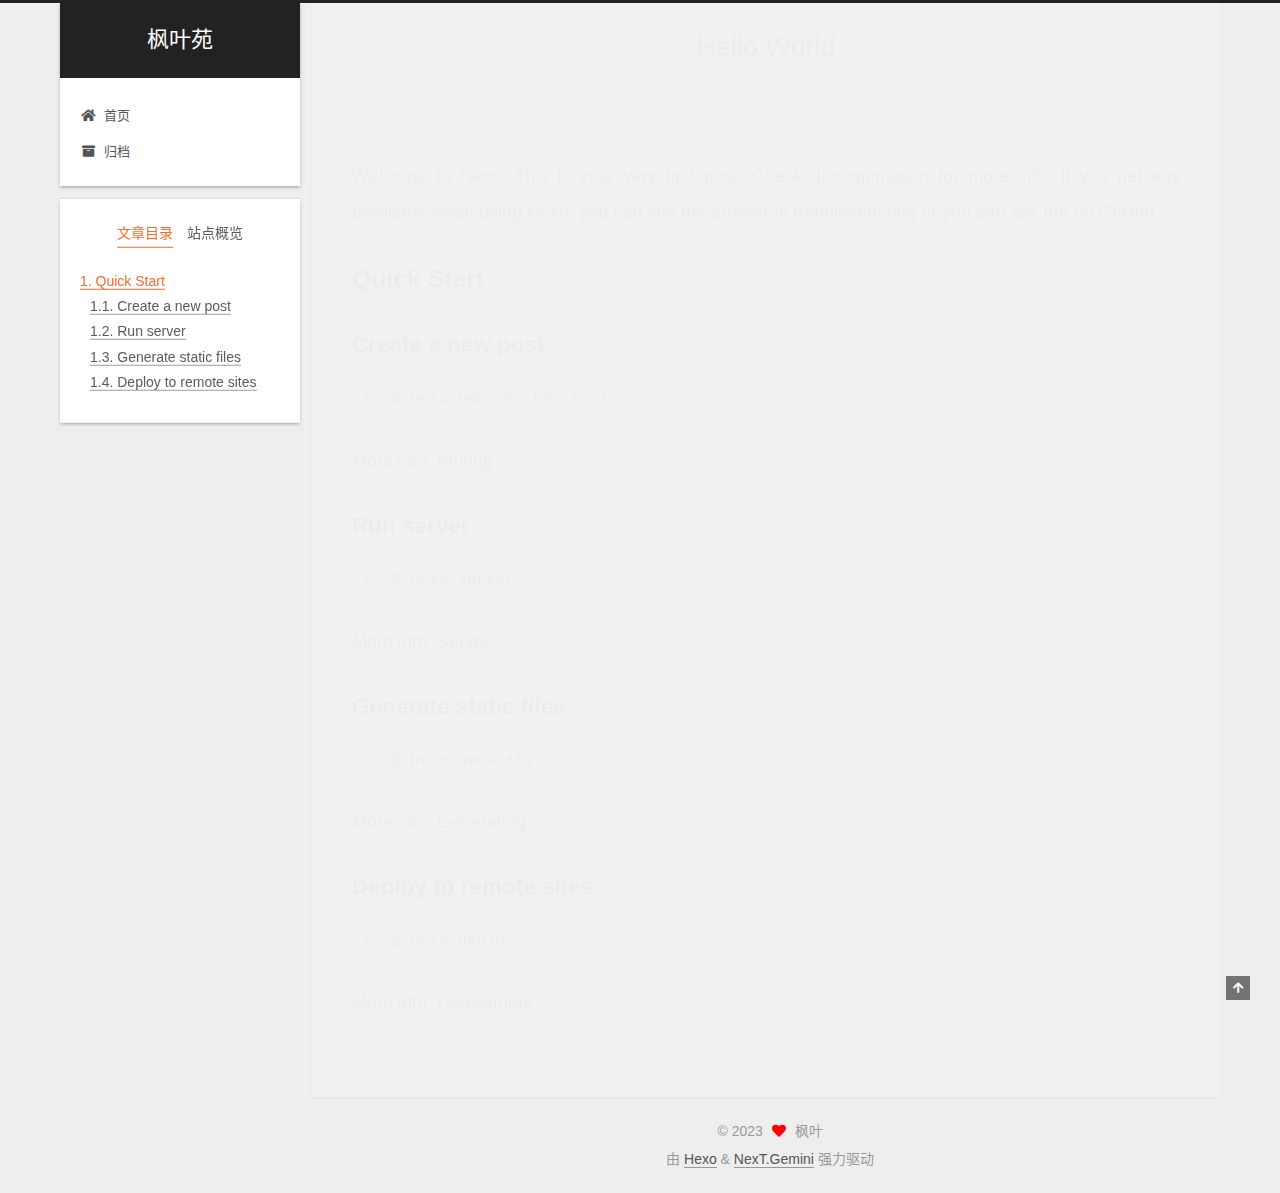
<file: 2023/04/13/hello-world/index.html>
<!DOCTYPE html>
<html lang="zh-CN">
<head>
  <meta charset="UTF-8">
<meta name="viewport" content="width=device-width, initial-scale=1, maximum-scale=2">
<meta name="theme-color" content="#222">
<meta name="generator" content="Hexo 6.3.0">
  <link rel="apple-touch-icon" sizes="180x180" href="/images/apple-touch-icon-next.png">
  <link rel="icon" type="image/png" sizes="32x32" href="/images/favicon-32x32-next.png">
  <link rel="icon" type="image/png" sizes="16x16" href="/images/favicon-16x16-next.png">
  <link rel="mask-icon" href="/images/logo.svg" color="#222">

<link rel="stylesheet" href="/css/main.css">


<link rel="stylesheet" href="/lib/font-awesome/css/all.min.css">

<script id="hexo-configurations">
    var NexT = window.NexT || {};
    var CONFIG = {"hostname":"example.com","root":"/","scheme":"Gemini","version":"7.8.0","exturl":false,"sidebar":{"position":"left","display":"post","padding":18,"offset":12,"onmobile":false},"copycode":{"enable":false,"show_result":false,"style":null},"back2top":{"enable":true,"sidebar":false,"scrollpercent":false},"bookmark":{"enable":false,"color":"#222","save":"auto"},"fancybox":false,"mediumzoom":false,"lazyload":false,"pangu":false,"comments":{"style":"tabs","active":null,"storage":true,"lazyload":false,"nav":null},"algolia":{"hits":{"per_page":10},"labels":{"input_placeholder":"Search for Posts","hits_empty":"We didn't find any results for the search: ${query}","hits_stats":"${hits} results found in ${time} ms"}},"localsearch":{"enable":false,"trigger":"auto","top_n_per_article":1,"unescape":false,"preload":false},"motion":{"enable":true,"async":false,"transition":{"post_block":"fadeIn","post_header":"slideDownIn","post_body":"slideDownIn","coll_header":"slideLeftIn","sidebar":"slideUpIn"}}};
  </script>

  <meta name="description" content="Welcome to Hexo! This is your very first post. Check documentation for more info. If you get any problems when using Hexo, you can find the answer in troubleshooting or you can ask me on GitHub. Quick">
<meta property="og:type" content="article">
<meta property="og:title" content="Hello World">
<meta property="og:url" content="http://example.com/2023/04/13/hello-world/index.html">
<meta property="og:site_name" content="枫叶苑">
<meta property="og:description" content="Welcome to Hexo! This is your very first post. Check documentation for more info. If you get any problems when using Hexo, you can find the answer in troubleshooting or you can ask me on GitHub. Quick">
<meta property="og:locale" content="zh_CN">
<meta property="article:published_time" content="2023-04-13T03:12:58.013Z">
<meta property="article:modified_time" content="2023-04-13T03:12:58.013Z">
<meta property="article:author" content="枫叶">
<meta name="twitter:card" content="summary">

<link rel="canonical" href="http://example.com/2023/04/13/hello-world/">


<script id="page-configurations">
  // https://hexo.io/docs/variables.html
  CONFIG.page = {
    sidebar: "",
    isHome : false,
    isPost : true,
    lang   : 'zh-CN'
  };
</script>

  <title>Hello World | 枫叶苑</title>
  






  <noscript>
  <style>
  .use-motion .brand,
  .use-motion .menu-item,
  .sidebar-inner,
  .use-motion .post-block,
  .use-motion .pagination,
  .use-motion .comments,
  .use-motion .post-header,
  .use-motion .post-body,
  .use-motion .collection-header { opacity: initial; }

  .use-motion .site-title,
  .use-motion .site-subtitle {
    opacity: initial;
    top: initial;
  }

  .use-motion .logo-line-before i { left: initial; }
  .use-motion .logo-line-after i { right: initial; }
  </style>
</noscript>

</head>

<body itemscope itemtype="http://schema.org/WebPage">
  <div class="container use-motion">
    <div class="headband"></div>

    <header class="header" itemscope itemtype="http://schema.org/WPHeader">
      <div class="header-inner"><div class="site-brand-container">
  <div class="site-nav-toggle">
    <div class="toggle" aria-label="切换导航栏">
      <span class="toggle-line toggle-line-first"></span>
      <span class="toggle-line toggle-line-middle"></span>
      <span class="toggle-line toggle-line-last"></span>
    </div>
  </div>

  <div class="site-meta">

    <a href="/" class="brand" rel="start">
      <span class="logo-line-before"><i></i></span>
      <h1 class="site-title">枫叶苑</h1>
      <span class="logo-line-after"><i></i></span>
    </a>
  </div>

  <div class="site-nav-right">
    <div class="toggle popup-trigger">
    </div>
  </div>
</div>




<nav class="site-nav">
  <ul id="menu" class="main-menu menu">
        <li class="menu-item menu-item-home">

    <a href="/" rel="section"><i class="fa fa-home fa-fw"></i>首页</a>

  </li>
        <li class="menu-item menu-item-archives">

    <a href="/archives/" rel="section"><i class="fa fa-archive fa-fw"></i>归档</a>

  </li>
  </ul>
</nav>




</div>
    </header>

    
  <div class="back-to-top">
    <i class="fa fa-arrow-up"></i>
    <span>0%</span>
  </div>


    <main class="main">
      <div class="main-inner">
        <div class="content-wrap">
          

          <div class="content post posts-expand">
            

    
  
  
  <article itemscope itemtype="http://schema.org/Article" class="post-block" lang="zh-CN">
    <link itemprop="mainEntityOfPage" href="http://example.com/2023/04/13/hello-world/">

    <span hidden itemprop="author" itemscope itemtype="http://schema.org/Person">
      <meta itemprop="image" content="/images/avatar.gif">
      <meta itemprop="name" content="枫叶">
      <meta itemprop="description" content="选择有时候比努力更重要">
    </span>

    <span hidden itemprop="publisher" itemscope itemtype="http://schema.org/Organization">
      <meta itemprop="name" content="枫叶苑">
    </span>
      <header class="post-header">
        <h1 class="post-title" itemprop="name headline">
          Hello World
        </h1>

        <div class="post-meta">
            <span class="post-meta-item">
              <span class="post-meta-item-icon">
                <i class="far fa-calendar"></i>
              </span>
              <span class="post-meta-item-text">发表于</span>

              <time title="创建时间：2023-04-13 11:12:58" itemprop="dateCreated datePublished" datetime="2023-04-13T11:12:58+08:00">2023-04-13</time>
            </span>

          

        </div>
      </header>

    
    
    
    <div class="post-body" itemprop="articleBody">

      
        <p>Welcome to <a target="_blank" rel="noopener" href="https://hexo.io/">Hexo</a>! This is your very first post. Check <a target="_blank" rel="noopener" href="https://hexo.io/docs/">documentation</a> for more info. If you get any problems when using Hexo, you can find the answer in <a target="_blank" rel="noopener" href="https://hexo.io/docs/troubleshooting.html">troubleshooting</a> or you can ask me on <a target="_blank" rel="noopener" href="https://github.com/hexojs/hexo/issues">GitHub</a>.</p>
<h2 id="Quick-Start"><a href="#Quick-Start" class="headerlink" title="Quick Start"></a>Quick Start</h2><h3 id="Create-a-new-post"><a href="#Create-a-new-post" class="headerlink" title="Create a new post"></a>Create a new post</h3><figure class="highlight bash"><table><tr><td class="gutter"><pre><span class="line">1</span><br></pre></td><td class="code"><pre><span class="line">$ hexo new <span class="string">&quot;My New Post&quot;</span></span><br></pre></td></tr></table></figure>

<p>More info: <a target="_blank" rel="noopener" href="https://hexo.io/docs/writing.html">Writing</a></p>
<h3 id="Run-server"><a href="#Run-server" class="headerlink" title="Run server"></a>Run server</h3><figure class="highlight bash"><table><tr><td class="gutter"><pre><span class="line">1</span><br></pre></td><td class="code"><pre><span class="line">$ hexo server</span><br></pre></td></tr></table></figure>

<p>More info: <a target="_blank" rel="noopener" href="https://hexo.io/docs/server.html">Server</a></p>
<h3 id="Generate-static-files"><a href="#Generate-static-files" class="headerlink" title="Generate static files"></a>Generate static files</h3><figure class="highlight bash"><table><tr><td class="gutter"><pre><span class="line">1</span><br></pre></td><td class="code"><pre><span class="line">$ hexo generate</span><br></pre></td></tr></table></figure>

<p>More info: <a target="_blank" rel="noopener" href="https://hexo.io/docs/generating.html">Generating</a></p>
<h3 id="Deploy-to-remote-sites"><a href="#Deploy-to-remote-sites" class="headerlink" title="Deploy to remote sites"></a>Deploy to remote sites</h3><figure class="highlight bash"><table><tr><td class="gutter"><pre><span class="line">1</span><br></pre></td><td class="code"><pre><span class="line">$ hexo deploy</span><br></pre></td></tr></table></figure>

<p>More info: <a target="_blank" rel="noopener" href="https://hexo.io/docs/one-command-deployment.html">Deployment</a></p>

    </div>

    
    
    

      <footer class="post-footer">

        


        
      </footer>
    
  </article>
  
  
  



          </div>
          

<script>
  window.addEventListener('tabs:register', () => {
    let { activeClass } = CONFIG.comments;
    if (CONFIG.comments.storage) {
      activeClass = localStorage.getItem('comments_active') || activeClass;
    }
    if (activeClass) {
      let activeTab = document.querySelector(`a[href="#comment-${activeClass}"]`);
      if (activeTab) {
        activeTab.click();
      }
    }
  });
  if (CONFIG.comments.storage) {
    window.addEventListener('tabs:click', event => {
      if (!event.target.matches('.tabs-comment .tab-content .tab-pane')) return;
      let commentClass = event.target.classList[1];
      localStorage.setItem('comments_active', commentClass);
    });
  }
</script>

        </div>
          
  
  <div class="toggle sidebar-toggle">
    <span class="toggle-line toggle-line-first"></span>
    <span class="toggle-line toggle-line-middle"></span>
    <span class="toggle-line toggle-line-last"></span>
  </div>

  <aside class="sidebar">
    <div class="sidebar-inner">

      <ul class="sidebar-nav motion-element">
        <li class="sidebar-nav-toc">
          文章目录
        </li>
        <li class="sidebar-nav-overview">
          站点概览
        </li>
      </ul>

      <!--noindex-->
      <div class="post-toc-wrap sidebar-panel">
          <div class="post-toc motion-element"><ol class="nav"><li class="nav-item nav-level-2"><a class="nav-link" href="#Quick-Start"><span class="nav-number">1.</span> <span class="nav-text">Quick Start</span></a><ol class="nav-child"><li class="nav-item nav-level-3"><a class="nav-link" href="#Create-a-new-post"><span class="nav-number">1.1.</span> <span class="nav-text">Create a new post</span></a></li><li class="nav-item nav-level-3"><a class="nav-link" href="#Run-server"><span class="nav-number">1.2.</span> <span class="nav-text">Run server</span></a></li><li class="nav-item nav-level-3"><a class="nav-link" href="#Generate-static-files"><span class="nav-number">1.3.</span> <span class="nav-text">Generate static files</span></a></li><li class="nav-item nav-level-3"><a class="nav-link" href="#Deploy-to-remote-sites"><span class="nav-number">1.4.</span> <span class="nav-text">Deploy to remote sites</span></a></li></ol></li></ol></div>
      </div>
      <!--/noindex-->

      <div class="site-overview-wrap sidebar-panel">
        <div class="site-author motion-element" itemprop="author" itemscope itemtype="http://schema.org/Person">
  <p class="site-author-name" itemprop="name">枫叶</p>
  <div class="site-description" itemprop="description">选择有时候比努力更重要</div>
</div>
<div class="site-state-wrap motion-element">
  <nav class="site-state">
      <div class="site-state-item site-state-posts">
          <a href="/archives/">
        
          <span class="site-state-item-count">1</span>
          <span class="site-state-item-name">日志</span>
        </a>
      </div>
  </nav>
</div>



      </div>

    </div>
  </aside>
  <div id="sidebar-dimmer"></div>


      </div>
    </main>

    <footer class="footer">
      <div class="footer-inner">
        

        

<div class="copyright">
  
  &copy; 
  <span itemprop="copyrightYear">2023</span>
  <span class="with-love">
    <i class="fa fa-heart"></i>
  </span>
  <span class="author" itemprop="copyrightHolder">枫叶</span>
</div>
  <div class="powered-by">由 <a href="https://hexo.io/" class="theme-link" rel="noopener" target="_blank">Hexo</a> & <a href="https://theme-next.org/" class="theme-link" rel="noopener" target="_blank">NexT.Gemini</a> 强力驱动
  </div>

        








      </div>
    </footer>
  </div>

  
  <script src="/lib/anime.min.js"></script>
  <script src="/lib/velocity/velocity.min.js"></script>
  <script src="/lib/velocity/velocity.ui.min.js"></script>

<script src="/js/utils.js"></script>

<script src="/js/motion.js"></script>


<script src="/js/schemes/pisces.js"></script>


<script src="/js/next-boot.js"></script>




  















  

  

</body>
</html>
</file>
<file: css/main.css>
:root {
  --body-bg-color: #eee;
  --content-bg-color: #fff;
  --card-bg-color: #f5f5f5;
  --text-color: #555;
  --blockquote-color: #666;
  --link-color: #555;
  --link-hover-color: #222;
  --brand-color: #fff;
  --brand-hover-color: #fff;
  --table-row-odd-bg-color: #f9f9f9;
  --table-row-hover-bg-color: #f5f5f5;
  --menu-item-bg-color: #f5f5f5;
  --btn-default-bg: #fff;
  --btn-default-color: #555;
  --btn-default-border-color: #555;
  --btn-default-hover-bg: #222;
  --btn-default-hover-color: #fff;
  --btn-default-hover-border-color: #222;
}
html {
  line-height: 1.15; /* 1 */
  -webkit-text-size-adjust: 100%; /* 2 */
}
body {
  margin: 0;
}
main {
  display: block;
}
h1 {
  font-size: 2em;
  margin: 0.67em 0;
}
hr {
  box-sizing: content-box; /* 1 */
  height: 0; /* 1 */
  overflow: visible; /* 2 */
}
pre {
  font-family: monospace, monospace; /* 1 */
  font-size: 1em; /* 2 */
}
a {
  background: transparent;
}
abbr[title] {
  border-bottom: none; /* 1 */
  text-decoration: underline; /* 2 */
  text-decoration: underline dotted; /* 2 */
}
b,
strong {
  font-weight: bolder;
}
code,
kbd,
samp {
  font-family: monospace, monospace; /* 1 */
  font-size: 1em; /* 2 */
}
small {
  font-size: 80%;
}
sub,
sup {
  font-size: 75%;
  line-height: 0;
  position: relative;
  vertical-align: baseline;
}
sub {
  bottom: -0.25em;
}
sup {
  top: -0.5em;
}
img {
  border-style: none;
}
button,
input,
optgroup,
select,
textarea {
  font-family: inherit; /* 1 */
  font-size: 100%; /* 1 */
  line-height: 1.15; /* 1 */
  margin: 0; /* 2 */
}
button,
input {
/* 1 */
  overflow: visible;
}
button,
select {
/* 1 */
  text-transform: none;
}
button,
[type='button'],
[type='reset'],
[type='submit'] {
  -webkit-appearance: button;
}
button::-moz-focus-inner,
[type='button']::-moz-focus-inner,
[type='reset']::-moz-focus-inner,
[type='submit']::-moz-focus-inner {
  border-style: none;
  padding: 0;
}
button:-moz-focusring,
[type='button']:-moz-focusring,
[type='reset']:-moz-focusring,
[type='submit']:-moz-focusring {
  outline: 1px dotted ButtonText;
}
fieldset {
  padding: 0.35em 0.75em 0.625em;
}
legend {
  box-sizing: border-box; /* 1 */
  color: inherit; /* 2 */
  display: table; /* 1 */
  max-width: 100%; /* 1 */
  padding: 0; /* 3 */
  white-space: normal; /* 1 */
}
progress {
  vertical-align: baseline;
}
textarea {
  overflow: auto;
}
[type='checkbox'],
[type='radio'] {
  box-sizing: border-box; /* 1 */
  padding: 0; /* 2 */
}
[type='number']::-webkit-inner-spin-button,
[type='number']::-webkit-outer-spin-button {
  height: auto;
}
[type='search'] {
  outline-offset: -2px; /* 2 */
  -webkit-appearance: textfield; /* 1 */
}
[type='search']::-webkit-search-decoration {
  -webkit-appearance: none;
}
::-webkit-file-upload-button {
  font: inherit; /* 2 */
  -webkit-appearance: button; /* 1 */
}
details {
  display: block;
}
summary {
  display: list-item;
}
template {
  display: none;
}
[hidden] {
  display: none;
}
::selection {
  background: #262a30;
  color: #eee;
}
html,
body {
  height: 100%;
}
body {
  background: var(--body-bg-color);
  color: var(--text-color);
  font-family: 'Lato', "PingFang SC", "Microsoft YaHei", sans-serif;
  font-size: 1em;
  line-height: 2;
}
@media (max-width: 991px) {
  body {
    padding-left: 0 !important;
    padding-right: 0 !important;
  }
}
h1,
h2,
h3,
h4,
h5,
h6 {
  font-family: 'Lato', "PingFang SC", "Microsoft YaHei", sans-serif;
  font-weight: bold;
  line-height: 1.5;
  margin: 20px 0 15px;
}
h1 {
  font-size: 1.5em;
}
h2 {
  font-size: 1.375em;
}
h3 {
  font-size: 1.25em;
}
h4 {
  font-size: 1.125em;
}
h5 {
  font-size: 1em;
}
h6 {
  font-size: 0.875em;
}
p {
  margin: 0 0 20px 0;
}
a,
span.exturl {
  border-bottom: 1px solid #999;
  color: var(--link-color);
  outline: 0;
  text-decoration: none;
  overflow-wrap: break-word;
  word-wrap: break-word;
  cursor: pointer;
}
a:hover,
span.exturl:hover {
  border-bottom-color: var(--link-hover-color);
  color: var(--link-hover-color);
}
iframe,
img,
video {
  display: block;
  margin-left: auto;
  margin-right: auto;
  max-width: 100%;
}
hr {
  background-image: repeating-linear-gradient(-45deg, #ddd, #ddd 4px, transparent 4px, transparent 8px);
  border: 0;
  height: 3px;
  margin: 40px 0;
}
blockquote {
  border-left: 4px solid #ddd;
  color: var(--blockquote-color);
  margin: 0;
  padding: 0 15px;
}
blockquote cite::before {
  content: '-';
  padding: 0 5px;
}
dt {
  font-weight: bold;
}
dd {
  margin: 0;
  padding: 0;
}
kbd {
  background-color: #f5f5f5;
  background-image: linear-gradient(#eee, #fff, #eee);
  border: 1px solid #ccc;
  border-radius: 0.2em;
  box-shadow: 0.1em 0.1em 0.2em rgba(0,0,0,0.1);
  color: #555;
  font-family: inherit;
  padding: 0.1em 0.3em;
  white-space: nowrap;
}
.table-container {
  overflow: auto;
}
table {
  border-collapse: collapse;
  border-spacing: 0;
  font-size: 0.875em;
  margin: 0 0 20px 0;
  width: 100%;
}
tbody tr:nth-of-type(odd) {
  background: var(--table-row-odd-bg-color);
}
tbody tr:hover {
  background: var(--table-row-hover-bg-color);
}
caption,
th,
td {
  font-weight: normal;
  padding: 8px;
  vertical-align: middle;
}
th,
td {
  border: 1px solid #ddd;
  border-bottom: 3px solid #ddd;
}
th {
  font-weight: 700;
  padding-bottom: 10px;
}
td {
  border-bottom-width: 1px;
}
.btn {
  background: var(--btn-default-bg);
  border: 2px solid var(--btn-default-border-color);
  border-radius: 2px;
  color: var(--btn-default-color);
  display: inline-block;
  font-size: 0.875em;
  line-height: 2;
  padding: 0 20px;
  text-decoration: none;
  transition-property: background-color;
  transition-delay: 0s;
  transition-duration: 0.2s;
  transition-timing-function: ease-in-out;
}
.btn:hover {
  background: var(--btn-default-hover-bg);
  border-color: var(--btn-default-hover-border-color);
  color: var(--btn-default-hover-color);
}
.btn + .btn {
  margin: 0 0 8px 8px;
}
.btn .fa-fw {
  text-align: left;
  width: 1.285714285714286em;
}
.toggle {
  line-height: 0;
}
.toggle .toggle-line {
  background: #fff;
  display: inline-block;
  height: 2px;
  left: 0;
  position: relative;
  top: 0;
  transition: all 0.4s;
  vertical-align: top;
  width: 100%;
}
.toggle .toggle-line:not(:first-child) {
  margin-top: 3px;
}
.toggle.toggle-arrow .toggle-line-first {
  left: 50%;
  top: 2px;
  transform: rotate(45deg);
  width: 50%;
}
.toggle.toggle-arrow .toggle-line-middle {
  left: 2px;
  width: 90%;
}
.toggle.toggle-arrow .toggle-line-last {
  left: 50%;
  top: -2px;
  transform: rotate(-45deg);
  width: 50%;
}
.toggle.toggle-close .toggle-line-first {
  transform: rotate(-45deg);
  top: 5px;
}
.toggle.toggle-close .toggle-line-middle {
  opacity: 0;
}
.toggle.toggle-close .toggle-line-last {
  transform: rotate(45deg);
  top: -5px;
}
.highlight,
pre {
  background: #f7f7f7;
  color: #4d4d4c;
  line-height: 1.6;
  margin: 0 auto 20px;
}
pre,
code {
  font-family: consolas, Menlo, monospace, "PingFang SC", "Microsoft YaHei";
}
code {
  background: #eee;
  border-radius: 3px;
  color: #555;
  padding: 2px 4px;
  overflow-wrap: break-word;
  word-wrap: break-word;
}
.highlight *::selection {
  background: #d6d6d6;
}
.highlight pre {
  border: 0;
  margin: 0;
  padding: 10px 0;
}
.highlight table {
  border: 0;
  margin: 0;
  width: auto;
}
.highlight td {
  border: 0;
  padding: 0;
}
.highlight figcaption {
  background: #eff2f3;
  color: #4d4d4c;
  display: flex;
  font-size: 0.875em;
  justify-content: space-between;
  line-height: 1.2;
  padding: 0.5em;
}
.highlight figcaption a {
  color: #4d4d4c;
}
.highlight figcaption a:hover {
  border-bottom-color: #4d4d4c;
}
.highlight .gutter {
  -moz-user-select: none;
  -ms-user-select: none;
  -webkit-user-select: none;
  user-select: none;
}
.highlight .gutter pre {
  background: #eff2f3;
  color: #869194;
  padding-left: 10px;
  padding-right: 10px;
  text-align: right;
}
.highlight .code pre {
  background: #f7f7f7;
  padding-left: 10px;
  width: 100%;
}
.gist table {
  width: auto;
}
.gist table td {
  border: 0;
}
pre {
  overflow: auto;
  padding: 10px;
}
pre code {
  background: none;
  color: #4d4d4c;
  font-size: 0.875em;
  padding: 0;
  text-shadow: none;
}
pre .deletion {
  background: #fdd;
}
pre .addition {
  background: #dfd;
}
pre .meta {
  color: #eab700;
  -moz-user-select: none;
  -ms-user-select: none;
  -webkit-user-select: none;
  user-select: none;
}
pre .comment {
  color: #8e908c;
}
pre .variable,
pre .attribute,
pre .tag,
pre .name,
pre .regexp,
pre .ruby .constant,
pre .xml .tag .title,
pre .xml .pi,
pre .xml .doctype,
pre .html .doctype,
pre .css .id,
pre .css .class,
pre .css .pseudo {
  color: #c82829;
}
pre .number,
pre .preprocessor,
pre .built_in,
pre .builtin-name,
pre .literal,
pre .params,
pre .constant,
pre .command {
  color: #f5871f;
}
pre .ruby .class .title,
pre .css .rules .attribute,
pre .string,
pre .symbol,
pre .value,
pre .inheritance,
pre .header,
pre .ruby .symbol,
pre .xml .cdata,
pre .special,
pre .formula {
  color: #718c00;
}
pre .title,
pre .css .hexcolor {
  color: #3e999f;
}
pre .function,
pre .python .decorator,
pre .python .title,
pre .ruby .function .title,
pre .ruby .title .keyword,
pre .perl .sub,
pre .javascript .title,
pre .coffeescript .title {
  color: #4271ae;
}
pre .keyword,
pre .javascript .function {
  color: #8959a8;
}
.blockquote-center {
  border-left: none;
  margin: 40px 0;
  padding: 0;
  position: relative;
  text-align: center;
}
.blockquote-center .fa {
  display: block;
  opacity: 0.6;
  position: absolute;
  width: 100%;
}
.blockquote-center .fa-quote-left {
  border-top: 1px solid #ccc;
  text-align: left;
  top: -20px;
}
.blockquote-center .fa-quote-right {
  border-bottom: 1px solid #ccc;
  text-align: right;
  bottom: -20px;
}
.blockquote-center p,
.blockquote-center div {
  text-align: center;
}
.post-body .group-picture img {
  margin: 0 auto;
  padding: 0 3px;
}
.group-picture-row {
  margin-bottom: 6px;
  overflow: hidden;
}
.group-picture-column {
  float: left;
  margin-bottom: 10px;
}
.post-body .label {
  color: #555;
  display: inline;
  padding: 0 2px;
}
.post-body .label.default {
  background: #f0f0f0;
}
.post-body .label.primary {
  background: #efe6f7;
}
.post-body .label.info {
  background: #e5f2f8;
}
.post-body .label.success {
  background: #e7f4e9;
}
.post-body .label.warning {
  background: #fcf6e1;
}
.post-body .label.danger {
  background: #fae8eb;
}
.post-body .tabs {
  margin-bottom: 20px;
}
.post-body .tabs,
.tabs-comment {
  display: block;
  padding-top: 10px;
  position: relative;
}
.post-body .tabs ul.nav-tabs,
.tabs-comment ul.nav-tabs {
  display: flex;
  flex-wrap: wrap;
  margin: 0;
  margin-bottom: -1px;
  padding: 0;
}
@media (max-width: 413px) {
  .post-body .tabs ul.nav-tabs,
  .tabs-comment ul.nav-tabs {
    display: block;
    margin-bottom: 5px;
  }
}
.post-body .tabs ul.nav-tabs li.tab,
.tabs-comment ul.nav-tabs li.tab {
  border-bottom: 1px solid #ddd;
  border-left: 1px solid transparent;
  border-right: 1px solid transparent;
  border-top: 3px solid transparent;
  flex-grow: 1;
  list-style-type: none;
  border-radius: 0 0 0 0;
}
@media (max-width: 413px) {
  .post-body .tabs ul.nav-tabs li.tab,
  .tabs-comment ul.nav-tabs li.tab {
    border-bottom: 1px solid transparent;
    border-left: 3px solid transparent;
    border-right: 1px solid transparent;
    border-top: 1px solid transparent;
  }
}
@media (max-width: 413px) {
  .post-body .tabs ul.nav-tabs li.tab,
  .tabs-comment ul.nav-tabs li.tab {
    border-radius: 0;
  }
}
.post-body .tabs ul.nav-tabs li.tab a,
.tabs-comment ul.nav-tabs li.tab a {
  border-bottom: initial;
  display: block;
  line-height: 1.8;
  outline: 0;
  padding: 0.25em 0.75em;
  text-align: center;
  transition-delay: 0s;
  transition-duration: 0.2s;
  transition-timing-function: ease-out;
}
.post-body .tabs ul.nav-tabs li.tab a i,
.tabs-comment ul.nav-tabs li.tab a i {
  width: 1.285714285714286em;
}
.post-body .tabs ul.nav-tabs li.tab.active,
.tabs-comment ul.nav-tabs li.tab.active {
  border-bottom: 1px solid transparent;
  border-left: 1px solid #ddd;
  border-right: 1px solid #ddd;
  border-top: 3px solid #fc6423;
}
@media (max-width: 413px) {
  .post-body .tabs ul.nav-tabs li.tab.active,
  .tabs-comment ul.nav-tabs li.tab.active {
    border-bottom: 1px solid #ddd;
    border-left: 3px solid #fc6423;
    border-right: 1px solid #ddd;
    border-top: 1px solid #ddd;
  }
}
.post-body .tabs ul.nav-tabs li.tab.active a,
.tabs-comment ul.nav-tabs li.tab.active a {
  color: var(--link-color);
  cursor: default;
}
.post-body .tabs .tab-content .tab-pane,
.tabs-comment .tab-content .tab-pane {
  border: 1px solid #ddd;
  border-top: 0;
  padding: 20px 20px 0 20px;
  border-radius: 0;
}
.post-body .tabs .tab-content .tab-pane:not(.active),
.tabs-comment .tab-content .tab-pane:not(.active) {
  display: none;
}
.post-body .tabs .tab-content .tab-pane.active,
.tabs-comment .tab-content .tab-pane.active {
  display: block;
}
.post-body .tabs .tab-content .tab-pane.active:nth-of-type(1),
.tabs-comment .tab-content .tab-pane.active:nth-of-type(1) {
  border-radius: 0 0 0 0;
}
@media (max-width: 413px) {
  .post-body .tabs .tab-content .tab-pane.active:nth-of-type(1),
  .tabs-comment .tab-content .tab-pane.active:nth-of-type(1) {
    border-radius: 0;
  }
}
.post-body .note {
  border-radius: 3px;
  margin-bottom: 20px;
  padding: 1em;
  position: relative;
  border: 1px solid #eee;
  border-left-width: 5px;
}
.post-body .note h2,
.post-body .note h3,
.post-body .note h4,
.post-body .note h5,
.post-body .note h6 {
  margin-top: 0;
  border-bottom: initial;
  margin-bottom: 0;
  padding-top: 0;
}
.post-body .note p:first-child,
.post-body .note ul:first-child,
.post-body .note ol:first-child,
.post-body .note table:first-child,
.post-body .note pre:first-child,
.post-body .note blockquote:first-child,
.post-body .note img:first-child {
  margin-top: 0;
}
.post-body .note p:last-child,
.post-body .note ul:last-child,
.post-body .note ol:last-child,
.post-body .note table:last-child,
.post-body .note pre:last-child,
.post-body .note blockquote:last-child,
.post-body .note img:last-child {
  margin-bottom: 0;
}
.post-body .note.default {
  border-left-color: #777;
}
.post-body .note.default h2,
.post-body .note.default h3,
.post-body .note.default h4,
.post-body .note.default h5,
.post-body .note.default h6 {
  color: #777;
}
.post-body .note.primary {
  border-left-color: #6f42c1;
}
.post-body .note.primary h2,
.post-body .note.primary h3,
.post-body .note.primary h4,
.post-body .note.primary h5,
.post-body .note.primary h6 {
  color: #6f42c1;
}
.post-body .note.info {
  border-left-color: #428bca;
}
.post-body .note.info h2,
.post-body .note.info h3,
.post-body .note.info h4,
.post-body .note.info h5,
.post-body .note.info h6 {
  color: #428bca;
}
.post-body .note.success {
  border-left-color: #5cb85c;
}
.post-body .note.success h2,
.post-body .note.success h3,
.post-body .note.success h4,
.post-body .note.success h5,
.post-body .note.success h6 {
  color: #5cb85c;
}
.post-body .note.warning {
  border-left-color: #f0ad4e;
}
.post-body .note.warning h2,
.post-body .note.warning h3,
.post-body .note.warning h4,
.post-body .note.warning h5,
.post-body .note.warning h6 {
  color: #f0ad4e;
}
.post-body .note.danger {
  border-left-color: #d9534f;
}
.post-body .note.danger h2,
.post-body .note.danger h3,
.post-body .note.danger h4,
.post-body .note.danger h5,
.post-body .note.danger h6 {
  color: #d9534f;
}
.pagination .prev,
.pagination .next,
.pagination .page-number,
.pagination .space {
  display: inline-block;
  margin: 0 10px;
  padding: 0 11px;
  position: relative;
  top: -1px;
}
@media (max-width: 767px) {
  .pagination .prev,
  .pagination .next,
  .pagination .page-number,
  .pagination .space {
    margin: 0 5px;
  }
}
.pagination {
  border-top: 1px solid #eee;
  margin: 120px 0 0;
  text-align: center;
}
.pagination .prev,
.pagination .next,
.pagination .page-number {
  border-bottom: 0;
  border-top: 1px solid #eee;
  transition-property: border-color;
  transition-delay: 0s;
  transition-duration: 0.2s;
  transition-timing-function: ease-in-out;
}
.pagination .prev:hover,
.pagination .next:hover,
.pagination .page-number:hover {
  border-top-color: #222;
}
.pagination .space {
  margin: 0;
  padding: 0;
}
.pagination .prev {
  margin-left: 0;
}
.pagination .next {
  margin-right: 0;
}
.pagination .page-number.current {
  background: #ccc;
  border-top-color: #ccc;
  color: #fff;
}
@media (max-width: 767px) {
  .pagination {
    border-top: none;
  }
  .pagination .prev,
  .pagination .next,
  .pagination .page-number {
    border-bottom: 1px solid #eee;
    border-top: 0;
    margin-bottom: 10px;
    padding: 0 10px;
  }
  .pagination .prev:hover,
  .pagination .next:hover,
  .pagination .page-number:hover {
    border-bottom-color: #222;
  }
}
.comments {
  margin-top: 60px;
  overflow: hidden;
}
.comment-button-group {
  display: flex;
  flex-wrap: wrap-reverse;
  justify-content: center;
  margin: 1em 0;
}
.comment-button-group .comment-button {
  margin: 0.1em 0.2em;
}
.comment-button-group .comment-button.active {
  background: var(--btn-default-hover-bg);
  border-color: var(--btn-default-hover-border-color);
  color: var(--btn-default-hover-color);
}
.comment-position {
  display: none;
}
.comment-position.active {
  display: block;
}
.tabs-comment {
  background: var(--content-bg-color);
  margin-top: 4em;
  padding-top: 0;
}
.tabs-comment .comments {
  border: 0;
  box-shadow: none;
  margin-top: 0;
  padding-top: 0;
}
.container {
  min-height: 100%;
  position: relative;
}
.main-inner {
  margin: 0 auto;
  width: calc(100% - 20px);
}
@media (min-width: 1200px) {
  .main-inner {
    width: 1160px;
  }
}
@media (min-width: 1600px) {
  .main-inner {
    width: 73%;
  }
}
@media (max-width: 767px) {
  .content-wrap {
    padding: 0 20px;
  }
}
.header {
  background: transparent;
}
.header-inner {
  margin: 0 auto;
  width: calc(100% - 20px);
}
@media (min-width: 1200px) {
  .header-inner {
    width: 1160px;
  }
}
@media (min-width: 1600px) {
  .header-inner {
    width: 73%;
  }
}
.site-brand-container {
  display: flex;
  flex-shrink: 0;
  padding: 0 10px;
}
.headband {
  background: #222;
  height: 3px;
}
.site-meta {
  flex-grow: 1;
  text-align: center;
}
@media (max-width: 767px) {
  .site-meta {
    text-align: center;
  }
}
.brand {
  border-bottom: none;
  color: var(--brand-color);
  display: inline-block;
  line-height: 1.375em;
  padding: 0 40px;
  position: relative;
}
.brand:hover {
  color: var(--brand-hover-color);
}
.site-title {
  font-family: 'Lato', "PingFang SC", "Microsoft YaHei", sans-serif;
  font-size: 1.375em;
  font-weight: normal;
  margin: 0;
}
.site-subtitle {
  color: #ddd;
  font-size: 0.8125em;
  margin: 10px 0;
}
.use-motion .brand {
  opacity: 0;
}
.use-motion .site-title,
.use-motion .site-subtitle,
.use-motion .custom-logo-image {
  opacity: 0;
  position: relative;
  top: -10px;
}
.site-nav-toggle,
.site-nav-right {
  display: none;
}
@media (max-width: 767px) {
  .site-nav-toggle,
  .site-nav-right {
    display: flex;
    flex-direction: column;
    justify-content: center;
  }
}
.site-nav-toggle .toggle,
.site-nav-right .toggle {
  color: var(--text-color);
  padding: 10px;
  width: 22px;
}
.site-nav-toggle .toggle .toggle-line,
.site-nav-right .toggle .toggle-line {
  background: var(--text-color);
  border-radius: 1px;
}
.site-nav {
  display: block;
}
@media (max-width: 767px) {
  .site-nav {
    clear: both;
    display: none;
  }
}
.site-nav.site-nav-on {
  display: block;
}
.menu {
  margin-top: 20px;
  padding-left: 0;
  text-align: center;
}
.menu-item {
  display: inline-block;
  list-style: none;
  margin: 0 10px;
}
@media (max-width: 767px) {
  .menu-item {
    display: block;
    margin-top: 10px;
  }
  .menu-item.menu-item-search {
    display: none;
  }
}
.menu-item a,
.menu-item span.exturl {
  border-bottom: 0;
  display: block;
  font-size: 0.8125em;
  transition-property: border-color;
  transition-delay: 0s;
  transition-duration: 0.2s;
  transition-timing-function: ease-in-out;
}
@media (hover: none) {
  .menu-item a:hover,
  .menu-item span.exturl:hover {
    border-bottom-color: transparent !important;
  }
}
.menu-item .fa,
.menu-item .fab,
.menu-item .far,
.menu-item .fas {
  margin-right: 8px;
}
.menu-item .badge {
  display: inline-block;
  font-weight: bold;
  line-height: 1;
  margin-left: 0.35em;
  margin-top: 0.35em;
  text-align: center;
  white-space: nowrap;
}
@media (max-width: 767px) {
  .menu-item .badge {
    float: right;
    margin-left: 0;
  }
}
.menu-item-active a,
.menu .menu-item a:hover,
.menu .menu-item span.exturl:hover {
  background: var(--menu-item-bg-color);
}
.use-motion .menu-item {
  opacity: 0;
}
.sidebar {
  background: #222;
  bottom: 0;
  box-shadow: inset 0 2px 6px #000;
  position: fixed;
  top: 0;
}
@media (max-width: 991px) {
  .sidebar {
    display: none;
  }
}
.sidebar-inner {
  color: #999;
  padding: 18px 10px;
  text-align: center;
}
.cc-license {
  margin-top: 10px;
  text-align: center;
}
.cc-license .cc-opacity {
  border-bottom: none;
  opacity: 0.7;
}
.cc-license .cc-opacity:hover {
  opacity: 0.9;
}
.cc-license img {
  display: inline-block;
}
.site-author-image {
  border: 1px solid #eee;
  display: block;
  margin: 0 auto;
  max-width: 120px;
  padding: 2px;
}
.site-author-name {
  color: var(--text-color);
  font-weight: 600;
  margin: 0;
  text-align: center;
}
.site-description {
  color: #999;
  font-size: 0.8125em;
  margin-top: 0;
  text-align: center;
}
.links-of-author {
  margin-top: 15px;
}
.links-of-author a,
.links-of-author span.exturl {
  border-bottom-color: #555;
  display: inline-block;
  font-size: 0.8125em;
  margin-bottom: 10px;
  margin-right: 10px;
  vertical-align: middle;
}
.links-of-author a::before,
.links-of-author span.exturl::before {
  background: #ff77d7;
  border-radius: 50%;
  content: ' ';
  display: inline-block;
  height: 4px;
  margin-right: 3px;
  vertical-align: middle;
  width: 4px;
}
.sidebar-button {
  margin-top: 15px;
}
.sidebar-button a {
  border: 1px solid #fc6423;
  border-radius: 4px;
  color: #fc6423;
  display: inline-block;
  padding: 0 15px;
}
.sidebar-button a .fa,
.sidebar-button a .fab,
.sidebar-button a .far,
.sidebar-button a .fas {
  margin-right: 5px;
}
.sidebar-button a:hover {
  background: #fc6423;
  border: 1px solid #fc6423;
  color: #fff;
}
.sidebar-button a:hover .fa,
.sidebar-button a:hover .fab,
.sidebar-button a:hover .far,
.sidebar-button a:hover .fas {
  color: #fff;
}
.links-of-blogroll {
  font-size: 0.8125em;
  margin-top: 10px;
}
.links-of-blogroll-title {
  font-size: 0.875em;
  font-weight: 600;
  margin-top: 0;
}
.links-of-blogroll-list {
  list-style: none;
  margin: 0;
  padding: 0;
}
#sidebar-dimmer {
  display: none;
}
@media (max-width: 767px) {
  #sidebar-dimmer {
    background: #000;
    display: block;
    height: 100%;
    left: 100%;
    opacity: 0;
    position: fixed;
    top: 0;
    width: 100%;
    z-index: 1100;
  }
  .sidebar-active + #sidebar-dimmer {
    opacity: 0.7;
    transform: translateX(-100%);
    transition: opacity 0.5s;
  }
}
.sidebar-nav {
  margin: 0;
  padding-bottom: 20px;
  padding-left: 0;
}
.sidebar-nav li {
  border-bottom: 1px solid transparent;
  color: var(--text-color);
  cursor: pointer;
  display: inline-block;
  font-size: 0.875em;
}
.sidebar-nav li.sidebar-nav-overview {
  margin-left: 10px;
}
.sidebar-nav li:hover {
  color: #fc6423;
}
.sidebar-nav .sidebar-nav-active {
  border-bottom-color: #fc6423;
  color: #fc6423;
}
.sidebar-nav .sidebar-nav-active:hover {
  color: #fc6423;
}
.sidebar-panel {
  display: none;
  overflow-x: hidden;
  overflow-y: auto;
}
.sidebar-panel-active {
  display: block;
}
.sidebar-toggle {
  background: #222;
  bottom: 45px;
  cursor: pointer;
  height: 14px;
  left: 30px;
  padding: 5px;
  position: fixed;
  width: 14px;
  z-index: 1300;
}
@media (max-width: 991px) {
  .sidebar-toggle {
    left: 20px;
    opacity: 0.8;
    display: none;
  }
}
.sidebar-toggle:hover .toggle-line {
  background: #fc6423;
}
.post-toc {
  font-size: 0.875em;
}
.post-toc ol {
  list-style: none;
  margin: 0;
  padding: 0 2px 5px 10px;
  text-align: left;
}
.post-toc ol > ol {
  padding-left: 0;
}
.post-toc ol a {
  transition-property: all;
  transition-delay: 0s;
  transition-duration: 0.2s;
  transition-timing-function: ease-in-out;
}
.post-toc .nav-item {
  line-height: 1.8;
  overflow: hidden;
  text-overflow: ellipsis;
  white-space: nowrap;
}
.post-toc .nav .nav-child {
  display: none;
}
.post-toc .nav .active > .nav-child {
  display: block;
}
.post-toc .nav .active-current > .nav-child {
  display: block;
}
.post-toc .nav .active-current > .nav-child > .nav-item {
  display: block;
}
.post-toc .nav .active > a {
  border-bottom-color: #fc6423;
  color: #fc6423;
}
.post-toc .nav .active-current > a {
  color: #fc6423;
}
.post-toc .nav .active-current > a:hover {
  color: #fc6423;
}
.site-state {
  display: flex;
  justify-content: center;
  line-height: 1.4;
  margin-top: 10px;
  overflow: hidden;
  text-align: center;
  white-space: nowrap;
}
.site-state-item {
  padding: 0 15px;
}
.site-state-item:not(:first-child) {
  border-left: 1px solid #eee;
}
.site-state-item a {
  border-bottom: none;
}
.site-state-item-count {
  display: block;
  font-size: 1em;
  font-weight: 600;
  text-align: center;
}
.site-state-item-name {
  color: #999;
  font-size: 0.8125em;
}
.footer {
  color: #999;
  font-size: 0.875em;
  padding: 20px 0;
}
.footer.footer-fixed {
  bottom: 0;
  left: 0;
  position: absolute;
  right: 0;
}
.footer-inner {
  box-sizing: border-box;
  margin: 0 auto;
  text-align: center;
  width: calc(100% - 20px);
}
@media (min-width: 1200px) {
  .footer-inner {
    width: 1160px;
  }
}
@media (min-width: 1600px) {
  .footer-inner {
    width: 73%;
  }
}
.languages {
  display: inline-block;
  font-size: 1.125em;
  position: relative;
}
.languages .lang-select-label span {
  margin: 0 0.5em;
}
.languages .lang-select {
  height: 100%;
  left: 0;
  opacity: 0;
  position: absolute;
  top: 0;
  width: 100%;
}
.with-love {
  color: #ff0000;
  display: inline-block;
  margin: 0 5px;
}
.powered-by,
.theme-info {
  display: inline-block;
}
@-moz-keyframes iconAnimate {
  0%, 100% {
    transform: scale(1);
  }
  10%, 30% {
    transform: scale(0.9);
  }
  20%, 40%, 60%, 80% {
    transform: scale(1.1);
  }
  50%, 70% {
    transform: scale(1.1);
  }
}
@-webkit-keyframes iconAnimate {
  0%, 100% {
    transform: scale(1);
  }
  10%, 30% {
    transform: scale(0.9);
  }
  20%, 40%, 60%, 80% {
    transform: scale(1.1);
  }
  50%, 70% {
    transform: scale(1.1);
  }
}
@-o-keyframes iconAnimate {
  0%, 100% {
    transform: scale(1);
  }
  10%, 30% {
    transform: scale(0.9);
  }
  20%, 40%, 60%, 80% {
    transform: scale(1.1);
  }
  50%, 70% {
    transform: scale(1.1);
  }
}
@keyframes iconAnimate {
  0%, 100% {
    transform: scale(1);
  }
  10%, 30% {
    transform: scale(0.9);
  }
  20%, 40%, 60%, 80% {
    transform: scale(1.1);
  }
  50%, 70% {
    transform: scale(1.1);
  }
}
.back-to-top {
  font-size: 12px;
  text-align: center;
  transition-delay: 0s;
  transition-duration: 0.2s;
  transition-timing-function: ease-in-out;
}
.back-to-top {
  background: #222;
  bottom: -100px;
  box-sizing: border-box;
  color: #fff;
  cursor: pointer;
  left: 30px;
  opacity: 0.6;
  padding: 0 6px;
  position: fixed;
  transition-property: bottom;
  z-index: 1300;
  width: 24px;
}
.back-to-top span {
  display: none;
}
.back-to-top:hover {
  color: #fc6423;
}
.back-to-top.back-to-top-on {
  bottom: 30px;
}
@media (max-width: 991px) {
  .back-to-top {
    left: 20px;
    opacity: 0.8;
  }
}
.post-body {
  font-family: 'Lato', "PingFang SC", "Microsoft YaHei", sans-serif;
  overflow-wrap: break-word;
  word-wrap: break-word;
}
@media (min-width: 1200px) {
  .post-body {
    font-size: 1.125em;
  }
}
.post-body .exturl .fa {
  font-size: 0.875em;
  margin-left: 4px;
}
.post-body .image-caption,
.post-body .figure .caption {
  color: #999;
  font-size: 0.875em;
  font-weight: bold;
  line-height: 1;
  margin: -20px auto 15px;
  text-align: center;
}
.post-sticky-flag {
  display: inline-block;
  transform: rotate(30deg);
}
.post-button {
  margin-top: 40px;
  text-align: center;
}
.use-motion .post-block,
.use-motion .pagination,
.use-motion .comments {
  opacity: 0;
}
.use-motion .post-header {
  opacity: 0;
}
.use-motion .post-body {
  opacity: 0;
}
.use-motion .collection-header {
  opacity: 0;
}
.posts-collapse {
  margin-left: 35px;
  position: relative;
}
@media (max-width: 767px) {
  .posts-collapse {
    margin-left: 0px;
    margin-right: 0px;
  }
}
.posts-collapse .collection-title {
  font-size: 1.125em;
  position: relative;
}
.posts-collapse .collection-title::before {
  background: #999;
  border: 1px solid #fff;
  border-radius: 50%;
  content: ' ';
  height: 10px;
  left: 0;
  margin-left: -6px;
  margin-top: -4px;
  position: absolute;
  top: 50%;
  width: 10px;
}
.posts-collapse .collection-year {
  font-size: 1.5em;
  font-weight: bold;
  margin: 60px 0;
  position: relative;
}
.posts-collapse .collection-year::before {
  background: #bbb;
  border-radius: 50%;
  content: ' ';
  height: 8px;
  left: 0;
  margin-left: -4px;
  margin-top: -4px;
  position: absolute;
  top: 50%;
  width: 8px;
}
.posts-collapse .collection-header {
  display: block;
  margin: 0 0 0 20px;
}
.posts-collapse .collection-header small {
  color: #bbb;
  margin-left: 5px;
}
.posts-collapse .post-header {
  border-bottom: 1px dashed #ccc;
  margin: 30px 0;
  padding-left: 15px;
  position: relative;
  transition-property: border;
  transition-delay: 0s;
  transition-duration: 0.2s;
  transition-timing-function: ease-in-out;
}
.posts-collapse .post-header::before {
  background: #bbb;
  border: 1px solid #fff;
  border-radius: 50%;
  content: ' ';
  height: 6px;
  left: 0;
  margin-left: -4px;
  position: absolute;
  top: 0.75em;
  transition-property: background;
  width: 6px;
  transition-delay: 0s;
  transition-duration: 0.2s;
  transition-timing-function: ease-in-out;
}
.posts-collapse .post-header:hover {
  border-bottom-color: #666;
}
.posts-collapse .post-header:hover::before {
  background: #222;
}
.posts-collapse .post-meta {
  display: inline;
  font-size: 0.75em;
  margin-right: 10px;
}
.posts-collapse .post-title {
  display: inline;
}
.posts-collapse .post-title a,
.posts-collapse .post-title span.exturl {
  border-bottom: none;
  color: var(--link-color);
}
.posts-collapse .post-title .fa-external-link-alt {
  font-size: 0.875em;
  margin-left: 5px;
}
.posts-collapse::before {
  background: #f5f5f5;
  content: ' ';
  height: 100%;
  left: 0;
  margin-left: -2px;
  position: absolute;
  top: 1.25em;
  width: 4px;
}
.post-eof {
  background: #ccc;
  height: 1px;
  margin: 80px auto 60px;
  text-align: center;
  width: 8%;
}
.post-block:last-of-type .post-eof {
  display: none;
}
.content {
  padding-top: 40px;
}
@media (min-width: 992px) {
  .post-body {
    text-align: justify;
  }
}
@media (max-width: 991px) {
  .post-body {
    text-align: justify;
  }
}
.post-body h1,
.post-body h2,
.post-body h3,
.post-body h4,
.post-body h5,
.post-body h6 {
  padding-top: 10px;
}
.post-body h1 .header-anchor,
.post-body h2 .header-anchor,
.post-body h3 .header-anchor,
.post-body h4 .header-anchor,
.post-body h5 .header-anchor,
.post-body h6 .header-anchor {
  border-bottom-style: none;
  color: #ccc;
  float: right;
  margin-left: 10px;
  visibility: hidden;
}
.post-body h1 .header-anchor:hover,
.post-body h2 .header-anchor:hover,
.post-body h3 .header-anchor:hover,
.post-body h4 .header-anchor:hover,
.post-body h5 .header-anchor:hover,
.post-body h6 .header-anchor:hover {
  color: inherit;
}
.post-body h1:hover .header-anchor,
.post-body h2:hover .header-anchor,
.post-body h3:hover .header-anchor,
.post-body h4:hover .header-anchor,
.post-body h5:hover .header-anchor,
.post-body h6:hover .header-anchor {
  visibility: visible;
}
.post-body iframe,
.post-body img,
.post-body video {
  margin-bottom: 20px;
}
.post-body .video-container {
  height: 0;
  margin-bottom: 20px;
  overflow: hidden;
  padding-top: 75%;
  position: relative;
  width: 100%;
}
.post-body .video-container iframe,
.post-body .video-container object,
.post-body .video-container embed {
  height: 100%;
  left: 0;
  margin: 0;
  position: absolute;
  top: 0;
  width: 100%;
}
.post-gallery {
  align-items: center;
  display: grid;
  grid-gap: 10px;
  grid-template-columns: 1fr 1fr 1fr;
  margin-bottom: 20px;
}
@media (max-width: 767px) {
  .post-gallery {
    grid-template-columns: 1fr 1fr;
  }
}
.post-gallery a {
  border: 0;
}
.post-gallery img {
  margin: 0;
}
.posts-expand .post-header {
  font-size: 1.125em;
}
.posts-expand .post-title {
  font-size: 1.5em;
  font-weight: normal;
  margin: initial;
  text-align: center;
  overflow-wrap: break-word;
  word-wrap: break-word;
}
.posts-expand .post-title-link {
  border-bottom: none;
  color: var(--link-color);
  display: inline-block;
  position: relative;
  vertical-align: top;
}
.posts-expand .post-title-link::before {
  background: var(--link-color);
  bottom: 0;
  content: '';
  height: 2px;
  left: 0;
  position: absolute;
  transform: scaleX(0);
  visibility: hidden;
  width: 100%;
  transition-delay: 0s;
  transition-duration: 0.2s;
  transition-timing-function: ease-in-out;
}
.posts-expand .post-title-link:hover::before {
  transform: scaleX(1);
  visibility: visible;
}
.posts-expand .post-title-link .fa-external-link-alt {
  font-size: 0.875em;
  margin-left: 5px;
}
.posts-expand .post-meta {
  color: #999;
  font-family: 'Lato', "PingFang SC", "Microsoft YaHei", sans-serif;
  font-size: 0.75em;
  margin: 3px 0 60px 0;
  text-align: center;
}
.posts-expand .post-meta .post-description {
  font-size: 0.875em;
  margin-top: 2px;
}
.posts-expand .post-meta time {
  border-bottom: 1px dashed #999;
  cursor: pointer;
}
.post-meta .post-meta-item + .post-meta-item::before {
  content: '|';
  margin: 0 0.5em;
}
.post-meta-divider {
  margin: 0 0.5em;
}
.post-meta-item-icon {
  margin-right: 3px;
}
@media (max-width: 991px) {
  .post-meta-item-icon {
    display: inline-block;
  }
}
@media (max-width: 991px) {
  .post-meta-item-text {
    display: none;
  }
}
.post-nav {
  border-top: 1px solid #eee;
  display: flex;
  justify-content: space-between;
  margin-top: 15px;
  padding: 10px 5px 0;
}
.post-nav-item {
  flex: 1;
}
.post-nav-item a {
  border-bottom: none;
  display: block;
  font-size: 0.875em;
  line-height: 1.6;
  position: relative;
}
.post-nav-item a:active {
  top: 2px;
}
.post-nav-item .fa {
  font-size: 0.75em;
}
.post-nav-item:first-child {
  margin-right: 15px;
}
.post-nav-item:first-child .fa {
  margin-right: 5px;
}
.post-nav-item:last-child {
  margin-left: 15px;
  text-align: right;
}
.post-nav-item:last-child .fa {
  margin-left: 5px;
}
.rtl.post-body p,
.rtl.post-body a,
.rtl.post-body h1,
.rtl.post-body h2,
.rtl.post-body h3,
.rtl.post-body h4,
.rtl.post-body h5,
.rtl.post-body h6,
.rtl.post-body li,
.rtl.post-body ul,
.rtl.post-body ol {
  direction: rtl;
  font-family: UKIJ Ekran;
}
.rtl.post-title {
  font-family: UKIJ Ekran;
}
.post-tags {
  margin-top: 40px;
  text-align: center;
}
.post-tags a {
  display: inline-block;
  font-size: 0.8125em;
}
.post-tags a:not(:last-child) {
  margin-right: 10px;
}
.post-widgets {
  border-top: 1px solid #eee;
  margin-top: 15px;
  text-align: center;
}
.wp_rating {
  height: 20px;
  line-height: 20px;
  margin-top: 10px;
  padding-top: 6px;
  text-align: center;
}
.social-like {
  display: flex;
  font-size: 0.875em;
  justify-content: center;
  text-align: center;
}
.reward-container {
  margin: 20px auto;
  padding: 10px 0;
  text-align: center;
  width: 90%;
}
.reward-container button {
  background: transparent;
  border: 1px solid #fc6423;
  border-radius: 0;
  color: #fc6423;
  cursor: pointer;
  line-height: 2;
  outline: 0;
  padding: 0 15px;
  vertical-align: text-top;
}
.reward-container button:hover {
  background: #fc6423;
  border: 1px solid transparent;
  color: #fa9366;
}
#qr {
  padding-top: 20px;
}
#qr a {
  border: 0;
}
#qr img {
  display: inline-block;
  margin: 0.8em 2em 0 2em;
  max-width: 100%;
  width: 180px;
}
#qr p {
  text-align: center;
}
.category-all-page .category-all-title {
  text-align: center;
}
.category-all-page .category-all {
  margin-top: 20px;
}
.category-all-page .category-list {
  list-style: none;
  margin: 0;
  padding: 0;
}
.category-all-page .category-list-item {
  margin: 5px 10px;
}
.category-all-page .category-list-count {
  color: #bbb;
}
.category-all-page .category-list-count::before {
  content: ' (';
  display: inline;
}
.category-all-page .category-list-count::after {
  content: ') ';
  display: inline;
}
.category-all-page .category-list-child {
  padding-left: 10px;
}
.event-list {
  padding: 0;
}
.event-list hr {
  background: #222;
  margin: 20px 0 45px 0;
}
.event-list hr::after {
  background: #222;
  color: #fff;
  content: 'NOW';
  display: inline-block;
  font-weight: bold;
  padding: 0 5px;
  text-align: right;
}
.event-list .event {
  background: #222;
  margin: 20px 0;
  min-height: 40px;
  padding: 15px 0 15px 10px;
}
.event-list .event .event-summary {
  color: #fff;
  margin: 0;
  padding-bottom: 3px;
}
.event-list .event .event-summary::before {
  animation: dot-flash 1s alternate infinite ease-in-out;
  color: #fff;
  content: '\f111';
  display: inline-block;
  font-size: 10px;
  margin-right: 25px;
  vertical-align: middle;
  font-family: 'Font Awesome 5 Free';
  font-weight: 900;
}
.event-list .event .event-relative-time {
  color: #bbb;
  display: inline-block;
  font-size: 12px;
  font-weight: normal;
  padding-left: 12px;
}
.event-list .event .event-details {
  color: #fff;
  display: block;
  line-height: 18px;
  margin-left: 56px;
  padding-bottom: 6px;
  padding-top: 3px;
  text-indent: -24px;
}
.event-list .event .event-details::before {
  color: #fff;
  display: inline-block;
  margin-right: 9px;
  text-align: center;
  text-indent: 0;
  width: 14px;
  font-family: 'Font Awesome 5 Free';
  font-weight: 900;
}
.event-list .event .event-details.event-location::before {
  content: '\f041';
}
.event-list .event .event-details.event-duration::before {
  content: '\f017';
}
.event-list .event-past {
  background: #f5f5f5;
}
.event-list .event-past .event-summary,
.event-list .event-past .event-details {
  color: #bbb;
  opacity: 0.9;
}
.event-list .event-past .event-summary::before,
.event-list .event-past .event-details::before {
  animation: none;
  color: #bbb;
}
@-moz-keyframes dot-flash {
  from {
    opacity: 1;
    transform: scale(1);
  }
  to {
    opacity: 0;
    transform: scale(0.8);
  }
}
@-webkit-keyframes dot-flash {
  from {
    opacity: 1;
    transform: scale(1);
  }
  to {
    opacity: 0;
    transform: scale(0.8);
  }
}
@-o-keyframes dot-flash {
  from {
    opacity: 1;
    transform: scale(1);
  }
  to {
    opacity: 0;
    transform: scale(0.8);
  }
}
@keyframes dot-flash {
  from {
    opacity: 1;
    transform: scale(1);
  }
  to {
    opacity: 0;
    transform: scale(0.8);
  }
}
ul.breadcrumb {
  font-size: 0.75em;
  list-style: none;
  margin: 1em 0;
  padding: 0 2em;
  text-align: center;
}
ul.breadcrumb li {
  display: inline;
}
ul.breadcrumb li + li::before {
  content: '/\00a0';
  font-weight: normal;
  padding: 0.5em;
}
ul.breadcrumb li + li:last-child {
  font-weight: bold;
}
.tag-cloud {
  text-align: center;
}
.tag-cloud a {
  display: inline-block;
  margin: 10px;
}
.tag-cloud a:hover {
  color: var(--link-hover-color) !important;
}
.header {
  margin: 0 auto;
  position: relative;
  width: calc(100% - 20px);
}
@media (min-width: 1200px) {
  .header {
    width: 1160px;
  }
}
@media (min-width: 1600px) {
  .header {
    width: 73%;
  }
}
@media (max-width: 991px) {
  .header {
    width: auto;
  }
}
.header-inner {
  background: var(--content-bg-color);
  border-radius: initial;
  box-shadow: 0 2px 2px 0 rgba(0,0,0,0.12), 0 3px 1px -2px rgba(0,0,0,0.06), 0 1px 5px 0 rgba(0,0,0,0.12);
  overflow: hidden;
  padding: 0;
  position: absolute;
  top: 0;
  width: 240px;
}
@media (min-width: 1200px) {
  .header-inner {
    width: 240px;
  }
}
@media (max-width: 991px) {
  .header-inner {
    border-radius: initial;
    position: relative;
    width: auto;
  }
}
.main-inner {
  align-items: flex-start;
  display: flex;
  justify-content: space-between;
  flex-direction: row-reverse;
}
@media (max-width: 991px) {
  .main-inner {
    width: auto;
  }
}
.content-wrap {
  background: var(--content-bg-color);
  border-radius: initial;
  box-shadow: 0 2px 2px 0 rgba(0,0,0,0.12), 0 3px 1px -2px rgba(0,0,0,0.06), 0 1px 5px 0 rgba(0,0,0,0.12);
  box-sizing: border-box;
  padding: 40px;
  width: calc(100% - 252px);
}
@media (max-width: 991px) {
  .content-wrap {
    border-radius: initial;
    padding: 20px;
    width: 100%;
  }
}
.footer-inner {
  padding-left: 260px;
}
.back-to-top {
  left: auto;
  right: 30px;
}
@media (max-width: 991px) {
  .back-to-top {
    right: 20px;
  }
}
@media (max-width: 991px) {
  .footer-inner {
    padding-left: 0;
    padding-right: 0;
    width: auto;
  }
}
.site-brand-container {
  background: #222;
}
@media (max-width: 991px) {
  .site-brand-container {
    box-shadow: 0 0 16px rgba(0,0,0,0.5);
  }
}
.site-meta {
  padding: 20px 0;
}
.brand {
  padding: 0;
}
.site-subtitle {
  margin: 10px 10px 0;
}
.custom-logo-image {
  margin-top: 20px;
}
@media (max-width: 991px) {
  .custom-logo-image {
    display: none;
  }
}
@media (min-width: 768px) and (max-width: 991px) {
  .site-nav-toggle,
  .site-nav-right {
    display: flex;
    flex-direction: column;
    justify-content: center;
  }
}
.site-nav-toggle .toggle,
.site-nav-right .toggle {
  color: #fff;
}
.site-nav-toggle .toggle .toggle-line,
.site-nav-right .toggle .toggle-line {
  background: #fff;
}
@media (min-width: 768px) and (max-width: 991px) {
  .site-nav {
    display: none;
  }
}
.menu .menu-item {
  display: block;
  margin: 0;
}
.menu .menu-item a,
.menu .menu-item span.exturl {
  padding: 5px 20px;
  position: relative;
  text-align: left;
  transition-property: background-color;
}
@media (max-width: 991px) {
  .menu .menu-item.menu-item-search {
    display: none;
  }
}
.menu .menu-item .badge {
  background: #ccc;
  border-radius: 10px;
  color: #fff;
  float: right;
  padding: 2px 5px;
  text-shadow: 1px 1px 0 rgba(0,0,0,0.1);
  vertical-align: middle;
}
.main-menu .menu-item-active a::after {
  background: #bbb;
  border-radius: 50%;
  content: ' ';
  height: 6px;
  margin-top: -3px;
  position: absolute;
  right: 15px;
  top: 50%;
  width: 6px;
}
.sub-menu {
  background: var(--content-bg-color);
  border-bottom: 1px solid #ddd;
  margin: 0;
  padding: 6px 0;
}
.sub-menu .menu-item {
  display: inline-block;
}
.sub-menu .menu-item a,
.sub-menu .menu-item span.exturl {
  background: transparent;
  margin: 5px 10px;
  padding: initial;
}
.sub-menu .menu-item a:hover,
.sub-menu .menu-item span.exturl:hover {
  background: transparent;
  color: #fc6423;
}
.sub-menu .menu-item-active a {
  border-bottom-color: #fc6423;
  color: #fc6423;
}
.sub-menu .menu-item-active a:hover {
  border-bottom-color: #fc6423;
}
.sidebar {
  background: var(--body-bg-color);
  box-shadow: none;
  margin-top: 100%;
  position: static;
  width: 240px;
}
@media (max-width: 991px) {
  .sidebar {
    display: none;
  }
}
.sidebar-toggle {
  display: none;
}
.sidebar-inner {
  background: var(--content-bg-color);
  border-radius: initial;
  box-shadow: 0 2px 2px 0 rgba(0,0,0,0.12), 0 3px 1px -2px rgba(0,0,0,0.06), 0 1px 5px 0 rgba(0,0,0,0.12), 0 -1px 0.5px 0 rgba(0,0,0,0.09);
  box-sizing: border-box;
  color: var(--text-color);
  width: 240px;
  opacity: 0;
}
.sidebar-inner.affix {
  position: fixed;
  top: 12px;
}
.sidebar-inner.affix-bottom {
  position: absolute;
}
.site-state-item {
  padding: 0 10px;
}
.sidebar-button {
  border-bottom: 1px dotted #ccc;
  border-top: 1px dotted #ccc;
  margin-top: 10px;
  text-align: center;
}
.sidebar-button a {
  border: 0;
  color: #fc6423;
  display: block;
}
.sidebar-button a:hover {
  background: none;
  border: 0;
  color: #e34603;
}
.sidebar-button a:hover .fa,
.sidebar-button a:hover .fab,
.sidebar-button a:hover .far,
.sidebar-button a:hover .fas {
  color: #e34603;
}
.links-of-author {
  display: flex;
  flex-wrap: wrap;
  margin-top: 10px;
  justify-content: center;
}
.links-of-author-item {
  margin: 5px 0 0;
  width: 50%;
}
.links-of-author-item a,
.links-of-author-item span.exturl {
  box-sizing: border-box;
  display: inline-block;
  margin-bottom: 0;
  margin-right: 0;
  max-width: 216px;
  overflow: hidden;
  padding: 0 5px;
  text-overflow: ellipsis;
  white-space: nowrap;
}
.links-of-author-item a,
.links-of-author-item span.exturl {
  border-bottom: none;
  display: block;
  text-decoration: none;
}
.links-of-author-item a::before,
.links-of-author-item span.exturl::before {
  display: none;
}
.links-of-author-item a:hover,
.links-of-author-item span.exturl:hover {
  background: var(--body-bg-color);
  border-radius: 4px;
}
.links-of-author-item .fa,
.links-of-author-item .fab,
.links-of-author-item .far,
.links-of-author-item .fas {
  margin-right: 2px;
}
.links-of-blogroll-item {
  padding: 0;
}
.content-wrap {
  background: initial;
  box-shadow: initial;
  padding: initial;
}
.post-block {
  background: var(--content-bg-color);
  border-radius: initial;
  box-shadow: 0 2px 2px 0 rgba(0,0,0,0.12), 0 3px 1px -2px rgba(0,0,0,0.06), 0 1px 5px 0 rgba(0,0,0,0.12);
  padding: 40px;
}
.post-block + .post-block {
  border-radius: initial;
  box-shadow: 0 2px 2px 0 rgba(0,0,0,0.12), 0 3px 1px -2px rgba(0,0,0,0.06), 0 1px 5px 0 rgba(0,0,0,0.12), 0 -1px 0.5px 0 rgba(0,0,0,0.09);
  margin-top: 12px;
}
.comments {
  background: var(--content-bg-color);
  border-radius: initial;
  box-shadow: 0 2px 2px 0 rgba(0,0,0,0.12), 0 3px 1px -2px rgba(0,0,0,0.06), 0 1px 5px 0 rgba(0,0,0,0.12), 0 -1px 0.5px 0 rgba(0,0,0,0.09);
  margin-top: 12px;
  padding: 40px;
}
.tabs-comment {
  margin-top: 1em;
}
.content {
  padding-top: initial;
}
.post-eof {
  display: none;
}
.pagination {
  background: var(--content-bg-color);
  border-radius: initial;
  border-top: initial;
  box-shadow: 0 2px 2px 0 rgba(0,0,0,0.12), 0 3px 1px -2px rgba(0,0,0,0.06), 0 1px 5px 0 rgba(0,0,0,0.12), 0 -1px 0.5px 0 rgba(0,0,0,0.09);
  margin: 12px 0 0;
  padding: 10px 0 10px;
}
.pagination .prev,
.pagination .next,
.pagination .page-number {
  margin-bottom: initial;
  top: initial;
}
.main {
  padding-bottom: initial;
}
.footer {
  bottom: auto;
}
.sub-menu {
  border-bottom: initial;
  box-shadow: 0 2px 2px 0 rgba(0,0,0,0.12), 0 3px 1px -2px rgba(0,0,0,0.06), 0 1px 5px 0 rgba(0,0,0,0.12);
}
.sub-menu + .content .post-block {
  box-shadow: 0 2px 2px 0 rgba(0,0,0,0.12), 0 3px 1px -2px rgba(0,0,0,0.06), 0 1px 5px 0 rgba(0,0,0,0.12), 0 -1px 0.5px 0 rgba(0,0,0,0.09);
  margin-top: 12px;
}
@media (min-width: 768px) and (max-width: 991px) {
  .sub-menu + .content .post-block {
    margin-top: 10px;
  }
}
@media (max-width: 767px) {
  .sub-menu + .content .post-block {
    margin-top: 8px;
  }
}
.post-body h1,
.post-body h2 {
  border-bottom: 1px solid #eee;
}
.post-body h3 {
  border-bottom: 1px dotted #eee;
}
@media (min-width: 768px) and (max-width: 991px) {
  .content-wrap {
    padding: 10px;
  }
  .posts-expand .post-button {
    margin-top: 20px;
  }
  .post-block {
    border-radius: initial;
    box-shadow: 0 2px 2px 0 rgba(0,0,0,0.12), 0 3px 1px -2px rgba(0,0,0,0.06), 0 1px 5px 0 rgba(0,0,0,0.12), 0 -1px 0.5px 0 rgba(0,0,0,0.09);
    padding: 20px;
  }
  .post-block + .post-block {
    margin-top: 10px;
  }
  .comments {
    margin-top: 10px;
    padding: 10px 20px;
  }
  .pagination {
    margin: 10px 0 0;
  }
}
@media (max-width: 767px) {
  .content-wrap {
    padding: 8px;
  }
  .posts-expand .post-button {
    margin: 12px 0;
  }
  .post-block {
    border-radius: initial;
    box-shadow: 0 2px 2px 0 rgba(0,0,0,0.12), 0 3px 1px -2px rgba(0,0,0,0.06), 0 1px 5px 0 rgba(0,0,0,0.12), 0 -1px 0.5px 0 rgba(0,0,0,0.09);
    min-height: auto;
    padding: 12px;
  }
  .post-block + .post-block {
    margin-top: 8px;
  }
  .comments {
    margin-top: 8px;
    padding: 10px 12px;
  }
  .pagination {
    margin: 8px 0 0;
  }
}
</file>
